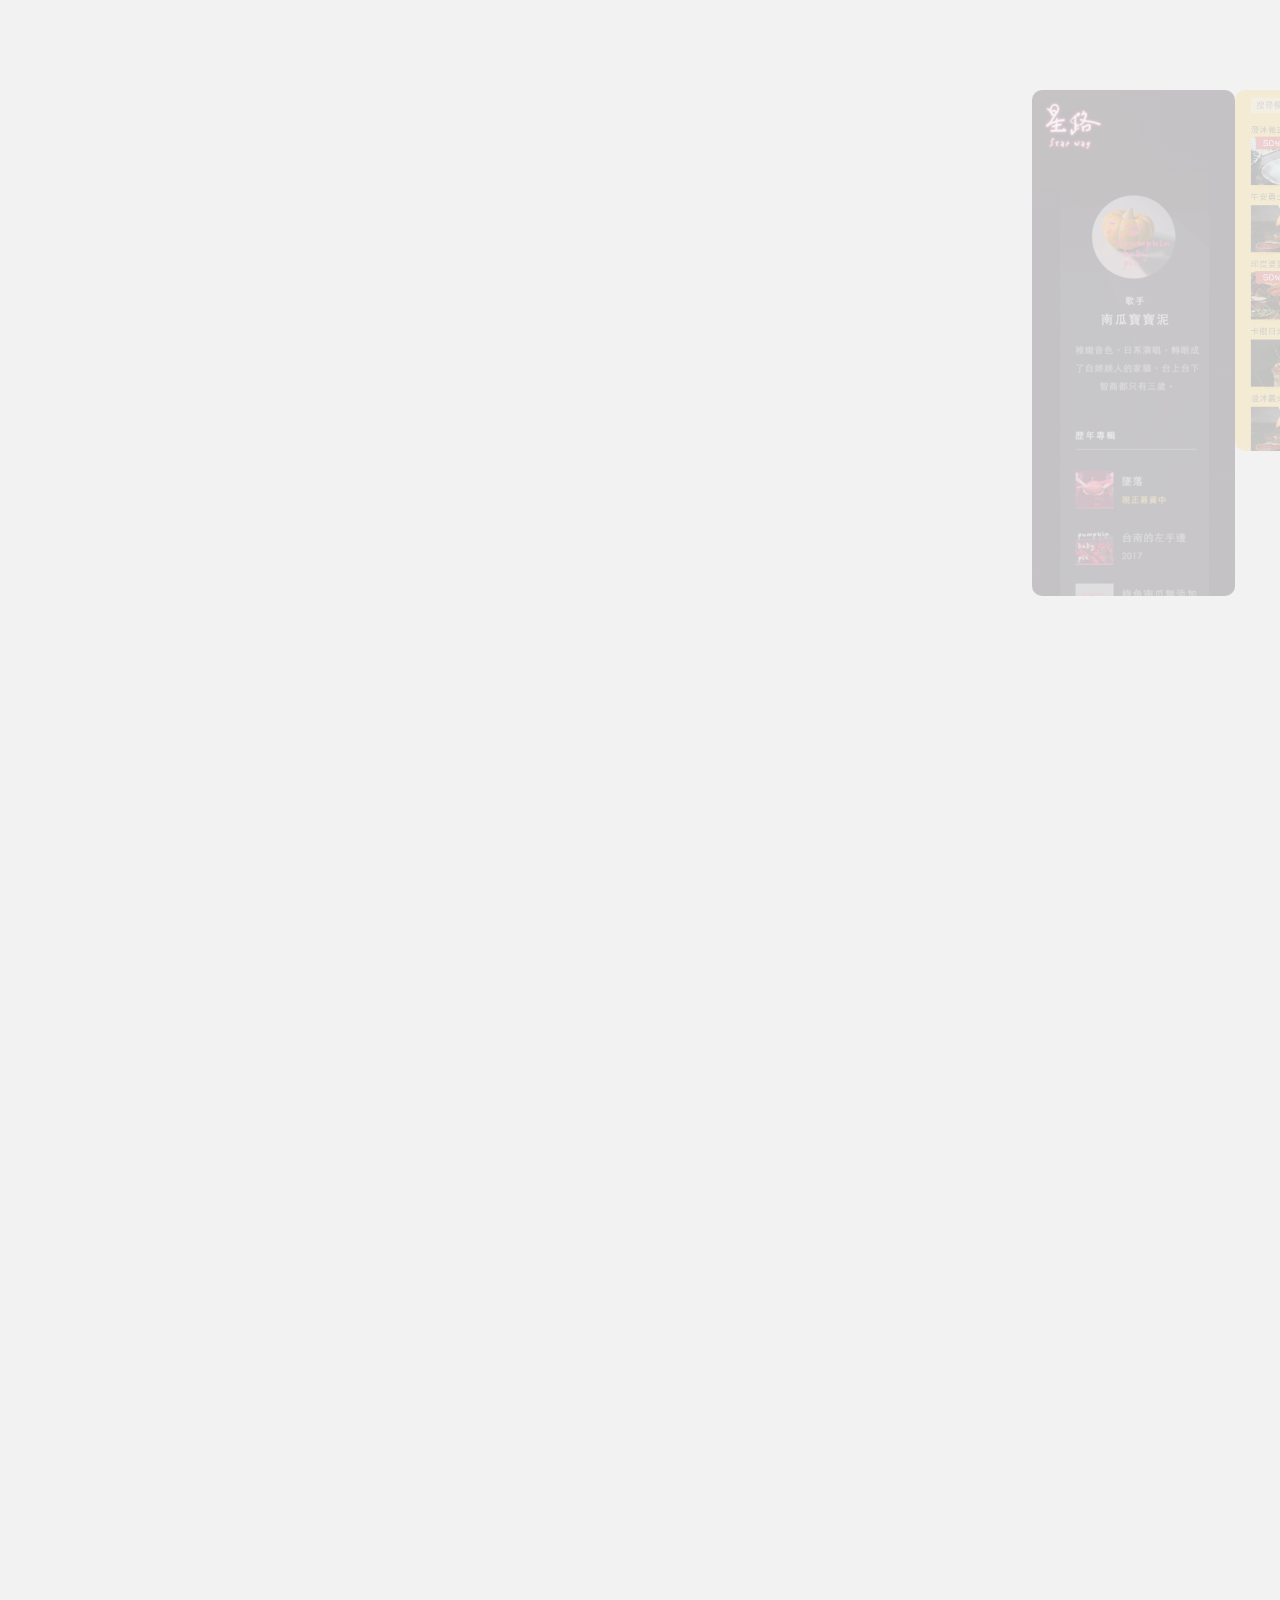
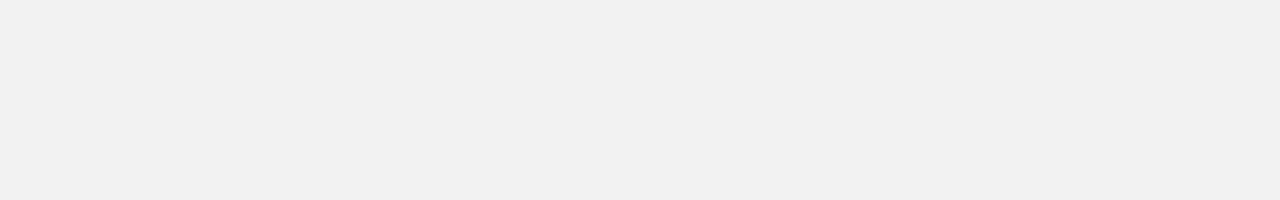
<file: index.html>
<!DOCTYPE html>
<html lang="en">
    <head>
        <!-- Global site tag (gtag.js) - Google Analytics -->
        <script async src="https://www.googletagmanager.com/gtag/js?id=UA-179020071-1"></script>
        <script>
        window.dataLayer = window.dataLayer || [];
        function gtag(){dataLayer.push(arguments);}
        gtag('js', new Date());

        gtag('config', 'UA-179020071-1');
        </script>
        <!-- Global site tag (gtag.js) - Google Analytics END -->
        <meta charset="UTF-8" />
        <meta name="viewport" content="width=device-width, initial-scale=1.0" />
        <meta http-equiv="X-UA-Compatible" content="ie=edge" />
        <title>林伊珞 LOREN'S WORK</title>
        <link rel="icon" type="image/gif" href="assets/images/icon/gif_sperate/1.png" type="image/x-icon" />
        <!-- reset -->
        <link rel="stylesheet" href="assets/css/reset.css" />
        <link rel="stylesheet" href="assets/css/font.css" />
        <!-- google Noto Sans -->
        <link href="https://fonts.googleapis.com/css?family=Noto+Sans+TC:300,400&display=swap&subset=chinese-traditional" rel="stylesheet">
        <!-- swiper 5.2.0.min -->
        <link rel="stylesheet" href="assets/css/plugin/swiper5.2.0.min.css">
        <!-- 本頁樣式 -->
        <link rel="stylesheet" href="assets/css/common.css" />
        <link rel="stylesheet" href="assets/css/index.css" />
        <script src="assets/js/jquery-1.11.2.min.js"></script>
    </head>
    <body>
        <!-- sec1 header -->
        <div id="header"></div>
        <script>
            $("#header").load("assets/html/header.html"); 
        </script>
        <section class="sec1" id="sec1">
            <!-- SVG Generator: Adobe Illustrator 19.0.0, SVG Export Plug-In . SVG Version: 6.00 Build 0) -->
            <div class="sec1_svg">
                <!-- svg 手機圖示 -->
                <p class="svg_text js_svg_text font-fff fz-105 font-Affogato-B">
                    <span class="text_uiux">
                        <i class="text_1">µ</i>
                        <i class="text_2">°</i>
                        <i class="text_3">e</i>
                        <i class="text_4">*</i>
                    </span>
                    <span class="text_fd">
                        <i class="text_5">2</i>
                        <i class="text_6">q</i>
                    </span>
                </p>
                <p class="svg_3">
                    <?xml version="1.0" encoding="iso-8859-1"?>
                    <!-- Generator: Adobe Illustrator 19.0.0, SVG Export Plug-In . SVG Version: 6.00 Build 0)  -->
                    <svg version="1.1" id="&#x5716;&#x5C64;_1" xmlns="http://www.w3.org/2000/svg" xmlns:xlink="http://www.w3.org/1999/xlink" x="0px"
                         y="0px" viewBox="0 -375.961 500 789.961" style="enable-background:new 0 -375.961 500 789.961;" xml:space="preserve">
                        <path id="path_1" style="fill:#EAC18B;" d="M173.275,100.876L20.983,203.583c-3.715,2.506-9.541,2.736-12.946,0.512l-5.64-3.683
                            c-3.405-2.224-3.152-6.093,0.563-8.599L155.252,89.107c3.715-2.506,9.541-2.736,12.946-0.512l5.64,3.683
                            C177.244,94.501,176.99,98.371,173.275,100.876z"/>
                        <path id="path_2" style="fill:#EAC18B;" d="M105.6,178.666l-60.398,40.733c-3.715,2.506-9.541,2.736-12.946,0.512l-5.64-3.683
                            c-3.405-2.224-3.152-6.093,0.563-8.599l60.398-40.733c3.715-2.506,9.541-2.736,12.946-0.512l5.64,3.683
                            C109.569,172.291,109.315,176.16,105.6,178.666z"/>
                        <path id="path_3" style="fill:#F4E3BD;" d="M305.744,187.384L153.452,290.091c-3.715,2.506-9.541,2.736-12.946,0.512l-68.099-44.471
                            c-3.405-2.224-3.152-6.093,0.563-8.599l152.293-102.707c3.715-2.506,9.541-2.736,12.946-0.512l68.099,44.471
                            C309.713,181.009,309.459,184.878,305.744,187.384z"/>
                        <path id="path_4" style="fill:#F2A51D;" d="M267.508,242.763l-91.763,61.886c-3.715,2.506-9.541,2.736-12.946,0.512l0,0
                            c-3.405-2.224-3.152-6.093,0.563-8.599l91.763-61.886c3.715-2.506,9.541-2.736,12.946-0.512l0,0
                            C271.477,236.388,271.223,240.257,267.508,242.763z"/>
                        <path id="path_5" style="fill:#E8BE6B;" d="M310.05,214.072L310.05,214.072c-3.715,2.506-9.541,2.736-12.946,0.512l0,0
                            c-3.405-2.224-3.152-6.093,0.563-8.599l0,0c3.715-2.506,9.541-2.736,12.946-0.512l0,0
                            C314.019,207.697,313.766,211.566,310.05,214.072z"/>
                        <path id="path_6" style="fill:#E8BE6B;" d="M328.036,201.942L328.036,201.942c-3.715,2.506-9.541,2.736-12.946,0.512l0,0
                            c-3.405-2.224-3.152-6.093,0.563-8.599l0,0c3.715-2.506,9.541-2.736,12.946-0.512l0,0
                            C332.005,195.567,331.752,199.436,328.036,201.942z"/>
                        <path id="path_7" style="fill:#CCCAC6;" d="M347.003,209.844L187.956,317.106c-1.865,1.258-4.763,1.373-6.473,0.256l0,0
                            c-1.71-1.117-1.584-3.041,0.282-4.299l159.047-107.262c1.865-1.258,4.763-1.373,6.473-0.256l0,0
                            C348.994,206.661,348.868,208.586,347.003,209.844z"/>
                        <path id="path_8" style="fill:#CCCAC6;" d="M359.583,218.06L200.536,325.322c-1.865,1.258-4.763,1.373-6.473,0.256l0,0
                            c-1.71-1.117-1.584-3.041,0.282-4.299l159.047-107.263c1.865-1.258,4.763-1.373,6.473-0.256l0,0
                            C361.575,214.877,361.448,216.802,359.583,218.06z"/>
                        <path id="path_9" style="fill:#CCCAC6;" d="M337.512,249.645l-124.395,83.893c-1.865,1.258-4.763,1.373-6.473,0.256l0,0
                            c-1.71-1.117-1.584-3.041,0.282-4.299l124.395-83.893c1.865-1.258,4.763-1.373,6.473-0.256l0,0
                            C339.504,246.462,339.378,248.387,337.512,249.645z"/>
                        <path id="path_10" style="fill:#F4E3BD;" d="M470.069,294.695L317.777,397.402c-3.715,2.506-9.541,2.736-12.946,0.512
                            l-68.099-44.471c-3.405-2.224-3.152-6.093,0.563-8.599l152.292-102.707c3.715-2.506,9.541-2.736,12.946-0.512l68.099,44.471
                            C474.038,288.32,473.784,292.19,470.069,294.695z"/>
                        <path id="path_11" style="fill:#F2A51D;" d="M392.135,376.846l-52.065,35.113c-3.715,2.506-9.541,2.736-12.946,0.512l0,0
                            c-3.405-2.224-3.152-6.093,0.563-8.599l52.065-35.113c3.715-2.506,9.541-2.736,12.946-0.512l0,0
                            C396.104,370.471,395.85,374.341,392.135,376.846z"/>
                        <path id="path_12" style="fill:#E8BE6B;" d="M492.362,309.253L492.362,309.253c-3.715,2.506-9.541,2.736-12.946,0.512l0,0
                            c-3.405-2.224-3.152-6.093,0.563-8.599l0,0c3.715-2.506,9.541-2.736,12.946-0.512l0,0
                            C496.33,302.878,496.077,306.747,492.362,309.253z"/>
                    </svg>
                </p>
                <!-- svg 手機螢幕 -->
                <p class="svg_2"> 
                    <?xml version="1.0" encoding="iso-8859-1"?>
                    <svg version="1.1" id="&#x5716;&#x5C64;_1" xmlns="http://www.w3.org/2000/svg" xmlns:xlink="http://www.w3.org/1999/xlink" x="0px"
                            y="0px" viewBox="0 0 624.539 394.138" style="enable-background:new 0 0 624.539 394.138;" xml:space="preserve">
                        <path id="XMLID_39_" style="fill:#F9F9F9;" d="M189.013,8.526l-20.027,13.506c-2.083,1.405-2.224,3.554-0.315,4.801l1.822,1.19
                            c5.255,3.432,4.864,9.403-0.869,13.27l-94.35,63.63c-5.733,3.867-14.724,4.222-19.979,0.791l-1.822-1.19
                            c-1.909-1.247-5.145-1.119-7.228,0.286l-20.027,13.506c-15.523,10.469-16.583,26.637-2.354,35.929l357.569,233.507
                            c14.229,9.292,38.571,8.329,54.094-2.14l162.795-109.79c15.523-10.469,16.583-26.637,2.354-35.929L243.107,6.386
                            C228.879-2.906,204.536-1.943,189.013,8.526z"/>
                        <g id="XMLID_6_">
                            <g id="XMLID_29_">
                                <g id="XMLID_35_">
                                    <path id="XMLID_38_" style="fill:#F2A51D;" d="M342.006-259.306l-91.763,61.886c-3.715,2.506-9.541,2.736-12.946,0.512l0,0
                                        c-3.405-2.224-3.152-6.093,0.563-8.599l91.763-61.886c3.715-2.506,9.541-2.736,12.946-0.512l0,0
                                        C345.975-265.681,345.722-261.811,342.006-259.306z"/>
                                    <path id="XMLID_37_" style="fill:#E8BE6B;" d="M402.535-300.126L402.535-300.126c-3.715,2.506-9.541,2.736-12.946,0.512h0
                                        c-3.405-2.224-3.152-6.093,0.563-8.599h0c3.715-2.506,9.541-2.736,12.946-0.512l0,0
                                        C406.504-306.501,406.25-302.632,402.535-300.126z"/>
                                    <path id="XMLID_36_" style="fill:#E8BE6B;" d="M384.549-287.997L384.549-287.997c-3.715,2.506-9.541,2.736-12.946,0.512h0
                                        c-3.405-2.224-3.152-6.093,0.563-8.599h0c3.715-2.506,9.541-2.736,12.946-0.512v0
                                        C388.518-294.372,388.264-290.502,384.549-287.997z"/>
                                </g>
                                <path id="XMLID_34_" style="fill:#F4E3BD;" d="M380.243-314.684L227.951-211.978c-3.715,2.506-9.541,2.736-12.946,0.512
                                    l-68.099-44.471c-3.405-2.224-3.152-6.093,0.563-8.599l152.292-102.707c3.715-2.506,9.541-2.736,12.946-0.512l68.099,44.471
                                    C384.212-321.059,383.958-317.19,380.243-314.684z"/>
                                <g id="XMLID_30_">
                                    <path id="XMLID_33_" style="fill:#CCCAC6;" d="M421.501-292.224L262.454-184.962c-1.865,1.258-4.763,1.373-6.473,0.256l0,0
                                        c-1.71-1.117-1.584-3.041,0.282-4.299L415.31-296.268c1.865-1.258,4.763-1.373,6.473-0.256l0,0
                                        C423.493-295.407,423.366-293.482,421.501-292.224z"/>
                                    <path id="XMLID_32_" style="fill:#CCCAC6;" d="M434.082-284.009L275.035-176.746c-1.865,1.258-4.763,1.373-6.473,0.256l0,0
                                        c-1.71-1.117-1.584-3.041,0.282-4.299L427.89-288.052c1.865-1.258,4.763-1.373,6.473-0.256v0
                                        C436.073-287.191,435.947-285.267,434.082-284.009z"/>
                                    <path id="XMLID_31_" style="fill:#CCCAC6;" d="M412.011-252.424l-124.395,83.893c-1.865,1.258-4.763,1.373-6.473,0.256l0,0
                                        c-1.71-1.117-1.584-3.041,0.282-4.299l124.395-83.893c1.865-1.258,4.763-1.373,6.473-0.256l0,0
                                        C414.002-255.607,413.876-253.682,412.011-252.424z"/>
                                </g>
                            </g>
                            <g id="XMLID_20_">
                                <g id="XMLID_26_">
                                    <path id="XMLID_28_" style="fill:#F2A51D;" d="M466.634-125.222l-52.065,35.113c-3.715,2.506-9.541,2.736-12.946,0.512v0
                                        c-3.405-2.224-3.152-6.093,0.563-8.599l52.065-35.113c3.715-2.506,9.541-2.736,12.946-0.512v0
                                        C470.602-131.597,470.349-127.727,466.634-125.222z"/>
                                    <path id="XMLID_27_" style="fill:#E8BE6B;" d="M566.86-192.815L566.86-192.815c-3.715,2.506-9.541,2.736-12.946,0.512l0,0
                                        c-3.405-2.224-3.152-6.093,0.563-8.599l0,0c3.715-2.506,9.541-2.736,12.946-0.512v0
                                        C570.829-199.19,570.575-195.321,566.86-192.815z"/>
                                </g>
                                <path id="XMLID_23_" style="fill:#F4E3BD;" d="M544.568-207.373L392.276-104.667c-3.715,2.506-9.541,2.736-12.946,0.512
                                    l-68.099-44.471c-3.405-2.224-3.152-6.093,0.563-8.599l152.292-102.707c3.715-2.506,9.541-2.736,12.946-0.512l68.099,44.471
                                    C548.537-213.748,548.283-209.879,544.568-207.373z"/>
                            </g>
                            <g id="XMLID_9_">
                                <path id="XMLID_19_" style="fill:#EAC18B;" d="M247.774-401.192L95.482-298.485c-3.715,2.506-9.541,2.736-12.946,0.512
                                    l-5.64-3.683c-3.405-2.224-3.152-6.093,0.563-8.599l152.292-102.707c3.715-2.506,9.541-2.736,12.946-0.512l5.64,3.683
                                    C251.743-407.567,251.489-403.698,247.774-401.192z"/>
                                <path id="XMLID_18_" style="fill:#EAC18B;" d="M180.099-323.402l-60.398,40.733c-3.715,2.506-9.541,2.736-12.946,0.512
                                    l-5.64-3.683c-3.405-2.224-3.152-6.093,0.563-8.599l60.398-40.733c3.715-2.506,9.541-2.736,12.946-0.512l5.64,3.683
                                    C184.067-329.777,183.814-325.908,180.099-323.402z"/>
                            </g>
                        </g>
                    </svg>  
                </p>
                <!-- svg 手機底層 -->   
                <p class="svg_1">
                    <?xml version="1.0" encoding="iso-8859-1"?>
                    <svg version="1.1" id="&#x5716;&#x5C64;_1" xmlns="http://www.w3.org/2000/svg" xmlns:xlink="http://www.w3.org/1999/xlink" x="0px"
                            y="0px" viewBox="0 0 624.539 415.002" style="enable-background:new 0 0 624.539 415.002;" xml:space="preserve">
                        <path id="XMLID_40_" style="fill:#E5E5E5;" d="M314.227,52.403l-64.076-41.844c-18.018-11.766-48.843-10.547-68.5,2.71
                            L15.665,125.211c-19.657,13.257-20.999,33.731-2.981,45.497l22.241,14.525c-1.196,0.807-1.278,2.052-0.181,2.768l12.956,8.461
                            c1.096,0.716,2.972,0.642,4.168-0.165l15.767,10.297c-1.196,0.807-1.278,2.052-0.181,2.768l29.36,19.173
                            c1.096,0.716,2.972,0.642,4.168-0.165l6.912,4.514c-1.196,0.807-1.278,2.052-0.181,2.768l29.36,19.173
                            c1.096,0.716,2.972,0.642,4.168-0.165l233.148,152.256c18.018,11.766,48.843,10.547,68.5-2.71l165.986-111.942
                            c19.657-13.257,20.999-33.731,2.981-45.497L366.858,86.773c1.196-0.807,1.278-2.052,0.181-2.768l-48.644-31.767
                            C317.298,51.522,315.423,51.596,314.227,52.403z"/>
                    </svg>  
                </p> 
            </div>
            <!-- SVG end -->
            <!-- 作品 swiper -->
            <div class="sec1_swiper">
                <div class="swiper-container-sec1">
                    <div class="swiper-wrapper">
                        <div class="swiper-slide js_sec1_lightbox_btn">
                            <img src="assets/images/index/starway.png" alt="starway.png">
                            <p class="slide_text font-a3a3a3 fw-lighter fz-13">UIUX・CI design・專輯募資平台設計</p>
                        </div>
                        <div class="swiper-slide js_sec1_lightbox_btn">
                            <img src="assets/images/index/food.png" alt="food.png">
                            <p class="slide_text font-a3a3a3 fw-lighter fz-13">UIUX・RWD 設計</p>
                        </div>
                        <div class="swiper-slide js_sec1_lightbox_btn">
                            <img src="assets/images/index/weather.png" alt="weather.png">
                            <p class="slide_text font-a3a3a3 fw-lighter fz-13">UIUX・APP 設計・天氣 prototype</p>
                        </div>
                        <div class="swiper-slide js_sec1_lightbox_btn">
                            <img src="assets/images/index/calendar.png" alt="calendar.png">
                            <p class="slide_text font-a3a3a3 fw-lighter fz-13">UIUX・RWD 設計・月曆 prototype</p>
                        </div>
                        <div class="swiper-slide js_sec1_lightbox_btn">
                            <img src="assets/images/index/welltour.png" alt="welltour.png">
                            <p class="slide_text font-a3a3a3 fw-lighter fz-13">首頁Front-end・RWD 呈現</p>
                        </div>
                        <div class="swiper-slide js_sec1_lightbox_btn">
                            <img src="assets/images/index/macaron.png" alt="macaron.png">
                            <p class="slide_text font-a3a3a3 fw-lighter fz-13">Front-end・RWD 呈現</p>
                        </div>
                        <div class="swiper-slide js_sec1_lightbox_btn">
                            <img src="assets/images/index/work1.png" alt="work1.png">
                            <p class="slide_text font-a3a3a3 fw-lighter fz-13">UIUX・CI design・金馬影展設計 prototype</p>
                        </div>
                        <div class="swiper-slide js_sec1_lightbox_btn">
                            <img src="assets/images/index/work2.png" alt="work2.png">
                            <p class="slide_text font-a3a3a3 fw-lighter fz-13">UIUX・CI design・專輯募資平台 prototype</p>
                        </div>
                    </div>
                    <!-- Add pagination 不明原因開啟分頁器造成swiper輪播位移錯誤 -->
                    <div class="swiper-pagination-sec1"></div>
                    <!-- Add Arrows -->
                    <div class="swiper-button-next-sec1"></div>
                    <div class="swiper-button-prev-sec1"></div>
                </div>
            </div>


            <!-- 彈窗順序須比照slide順序 -->
            <div class="sec1_lightbox_wrap js_sec1_lightbox_wrap">

                <!-- 作品彈窗 Star Way -->
                <div class="sec1_lightbox sec1_lightbox_7 js_sec1_lightbox">
                    <div class="lightbox_imgWrap_pad"><!-- pad & mobile 連同作品簡介一併滾動的外層 -->
                        <ul class="lightbox_info fz-16 font-NotoSans fw-lighter font-686868">
                            <li class="info_title font-Moon-L fz-22">UIUX WORKS</li>
                            <li class="info_cont ls-05">「星路音樂」為資策會受訓時的團體專題作品，因網站受限於機構的主機已無法實際觀看，目前展示為當時的畫面規劃的prototype。網站以專輯募資平台為背景，包含募資的唱片一覽、選擇要募資的方案、最後結帳頁面等等。
                                顏色上以深紫色為基調、霓虹效果為強調，以搶眼的風格為用戶留下深刻印象，
                            </li>
                            <li class="info_palettes"></li>
                            <li class="info_tag">WEB 設計</li>
                            <li class="info_tag">專輯募資平台 prototype</li>
                            <li class="info_tag">CI design 企業識別設計</li>
                        </ul>
                        <p class="lightbox_imgWrap js_sec1_lightbox_wrap">
                            <span class="lightbox_img lightbox_img_mobile">
                                <img src="assets/images/index/starway_cdwall.png" alt="starway_cdwall.png">
                                <img src="assets/images/index/starway_cd.png" alt="starway_cd.png">
                                <img src="assets/images/index/starway_cart.png" alt="starway_cart.png">
                                <img src="assets/images/index/starway_pay.png" alt="starway_pay.png">
                            </span>
                        </p>
                    </div>
                </div>
                <!-- 作品彈窗 end -->

                <!-- 作品彈窗 外送餐點 -->
                <div class="sec1_lightbox sec1_lightbox_6 js_sec1_lightbox">
                    <div class="lightbox_imgWrap_pad"><!-- pad & mobile 連同作品簡介一併滾動的外層 -->
                        <ul class="lightbox_info fz-16 font-NotoSans fw-lighter font-686868">
                            <li class="info_title font-Moon-L fz-22">UIUX WORKS</li>
                            <li class="info_cont ls-05">這是一個外送餐點消費者端的APP，從搜集的5份問卷中歸納出使用者旅程圖，發現在介面端可解決的痛點為「找不到想吃的店家」，故在搜尋方面加強了篩選功能。整體以暖橘色引起消費者食慾，設計上以大圖吸引目光引誘購買。</li>
                            <li class="info_palettes"></li>
                            <a class="info_link fz-13 font-a3a3a3" href="https://xd.adobe.com/view/69ce6824-47c5-4f71-7f30-bd339a0a663b-1fff/" target="_blank">https://tinyurl.com/rnrsw58</a>
                            <li class="info_tag fz-13">使用者旅程圖</li>
                            <li class="info_tag fz-13">人物誌 persona</li>
                            <li class="info_tag fz-13">外送餐點</li>
                            <li class="info_tag fz-13">icon 繪製</li>
                        </ul>
                        <p class="lightbox_imgWrap js_sec1_lightbox_wrap">
                            <span class="lightbox_img">
                                <img src="assets/images/index/food_user flow.png" alt="food_user flow.png">
                                <img src="assets/images/index/food_cjm.png" alt="food_cjm.png">
                                <img src="assets/images/index/food_persona.png" alt="food_persona.png">
                                <img src="assets/images/index/food_wireframe1.png" alt="food_wireframe1.png">
                                <img class="img_mobile" src="assets/images/index/food_wireframe2.png" alt="food_wireframe2.png">
                                <img src="assets/images/index/food_1_B.png" alt="food_1_B.png">
                                <img src="assets/images/index/food_2_B.png" alt="food_2_B.png">
                                <img src="assets/images/index/food_3_B.png" alt="food_3_B.png">
                                <img class="img_mobile" src="assets/images/index/food_1.png" alt="food_1.png">
                                <img class="img_mobile" src="assets/images/index/food_2.png" alt="food_2.png">
                                <img class="img_mobile" src="assets/images/index/food_3.png" alt="food_3.png">
                            </span>
                        </p>
                    </div>
                </div>
                <!-- 作品彈窗 end -->

                <!-- 作品彈窗 天氣 APP -->
                <div class="sec1_lightbox sec1_lightbox_3 js_sec1_lightbox">
                    <div class="lightbox_imgWrap_pad"><!-- pad & mobile 連同作品簡介一併滾動的外層 -->
                        <ul class="lightbox_info fz-16 font-NotoSans fw-lighter font-686868">
                            <li class="info_title font-Moon-L fz-22">UIUX WORKS</li>
                            <li class="info_cont ls-05">為手機版的天氣APP，不同天氣以不同顏色表示，方便使用者快速獲得天氣資訊，除了一週內的天氣外，還有「PM2.5」、「紫外線」、「空氣品質」等數據提供使用者隨時調整出門的裝扮。</li>
                            <li class="info_palettes"></li>
                            <li class="info_palettes"></li>
                            <li class="info_palettes"></li>
                            <li class="info_tag">APP 設計</li>
                            <li class="info_tag">天氣 prototype</li>
                            <li class="info_tag">icon 繪製</li>
                        </ul>
                        <p class="lightbox_imgWrap js_sec1_lightbox_wrap">
                            <!-- 只有mobile版 加上 lightbox_img_mobile -->
                            <span class="lightbox_img lightbox_img_mobile">
                                <img class="img_mobile" src="assets/images/index/weather_B-01.png" alt="weather_B-01.png">
                                <img class="img_mobile" src="assets/images/index/weather_B-02.png" alt="weather_B-02.png">
                                <img class="img_mobile" src="assets/images/index/weather_B-03.png" alt="weather_B-03.png">
                            </span>
                        </p>
                    </div>
                </div>
                <!-- 作品彈窗 end -->

                <!-- 作品彈窗 多人共用月曆 -->
                <div class="sec1_lightbox sec1_lightbox_4 js_sec1_lightbox">
                    <div class="lightbox_imgWrap_pad"><!-- pad & mobile 連同作品簡介一併滾動的外層 -->
                        <ul class="lightbox_info fz-16 font-NotoSans fw-lighter font-686868">
                            <li class="info_title font-Moon-L fz-22">UIUX WORKS</li>
                            <li class="info_cont ls-05">此為多人共用月曆的UI設計作品，可自由切換欲顯示的月曆、自訂分類標籤與其色彩，切換月、週、日不同顯示方式，還可查看即將到來的事項。</li>
                            <li class="info_palettes"></li>
                            <li class="info_tag">UIUX設計</li>
                            <li class="info_tag">prototype 精緻原型完稿</li>
                            <li class="info_tag">多人共用月曆</li>
                            <li class="info_tag">標籤分類</li>
                            <li class="info_tag">RWD</li>
                        </ul>
                        <p class="lightbox_imgWrap js_sec1_lightbox_wrap">
                            <span class="lightbox_img">
                                <img src="assets/images/index/calendar_B-01.png" alt="calendar_B-01.png">
                                <img class="img_pad" src="assets/images/index/calendar_B-02.png" alt="calendar_B-02.png">
                                <img class="img_mobile" src="assets/images/index/calendar_B-03.png" alt="calendar_B-03.png">
                            </span>
                        </p>
                    </div>
                </div>
                <!-- 作品彈窗 end -->

                <!-- 作品彈窗 東福旅行社 -->
                <div class="sec1_lightbox sec1_lightbox_8 js_sec1_lightbox">
                    <div class="lightbox_imgWrap_pad"><!-- pad & mobile 連同作品簡介一併滾動的外層 -->
                        <ul class="lightbox_info fz-16 font-NotoSans fw-lighter font-686868">
                            <li class="info_title font-Moon-L fz-22">Front-end</li>
                            <li class="info_cont ls-05">東福旅行社為前一份工作負責的專案，負責首頁前端RWD切版的部分。</li>
                            <li class="info_palettes"></li>
                            <a class="info_link fz-13 font-a3a3a3" href="https://www.welltour.com.tw/" target="_blank">https://www.welltour.com.tw/</a>
                            <li class="info_tag">RWD</li>
                            <li class="info_tag">東福旅行社</li>
                        </ul>
                        <p class="lightbox_imgWrap js_sec1_lightbox_wrap">
                            <span class="lightbox_img">
                                <img src="assets/images/index/welltour_B.png" alt="welltour_B.png">
                            </span>
                        </p>
                    </div>
                </div>
                <!-- 作品彈窗 end -->

                <!-- 作品彈窗 超級馬卡龍 -->
                <div class="sec1_lightbox sec1_lightbox_5 js_sec1_lightbox">
                    <div class="lightbox_imgWrap_pad"><!-- pad & mobile 連同作品簡介一併滾動的外層 -->
                        <ul class="lightbox_info fz-16 font-NotoSans fw-lighter font-686868">
                            <li class="info_title font-Moon-L fz-22">Front-end</li>
                            <li class="info_cont ls-05">超級馬卡龍為前一份工作負責的專案，負責前端RWD切版的部分。</li>
                            <li class="info_palettes"></li>
                            <a class="info_link fz-13 font-a3a3a3" href="https://www.chaujimakalung.com/" target="_blank">https://www.chaujimakalung.com/</a>
                            <li class="info_tag">RWD</li>
                            <li class="info_tag">超級馬卡龍</li>
                        </ul>
                        <p class="lightbox_imgWrap js_sec1_lightbox_wrap">
                            <span class="lightbox_img">
                                <img src="assets/images/index/macaron_B.png" alt="macaron_B.png">
                            </span>
                        </p>
                    </div>
                </div>
                <!-- 作品彈窗 end -->

                <!-- 作品彈窗 金馬影展發想 -->
                <div class="sec1_lightbox sec1_lightbox_1 js_sec1_lightbox">
                    <div class="lightbox_imgWrap_pad"><!-- pad & mobile 連同作品簡介一併滾動的外層 -->
                        <ul class="lightbox_info fz-16 font-NotoSans fw-lighter font-686868">
                            <li class="info_title font-Moon-L fz-22">UIUX WORKS<br>+<br>Frond-end</li>
                            <li class="info_cont ls-05">仿金馬設計影展的網站，分為電影推薦、要聞焦點、還有影展資訊。</li>
                            <li class="info_palettes"></li>
                            <a class="info_link fz-13 font-a3a3a3" href="http://140.115.236.71/demo-personal/CD105/web/I1800060/susurus_film.html" target="_blank">https://tinyurl.com/rrggl83</a>
                            <li class="info_tag">CI design 企業識別設計</li>
                            <li class="info_tag">UIUX設計</li>
                            <li class="info_tag">prototype 精緻原型完稿</li>
                            <li class="info_tag">金馬影展發想</li>
                        </ul>
                        <p class="lightbox_imgWrap">
                            <span class="lightbox_img">
                                <img src="assets/images/index/work1_B.png" alt="work1_B.png">
                            </span>
                        </p>
                    </div>
                </div>
                <!-- 作品彈窗 end -->

                <!-- 作品彈窗 專輯募資平台 -->
                <div class="sec1_lightbox sec1_lightbox_2 js_sec1_lightbox">
                    <div class="lightbox_imgWrap_pad"><!-- pad & mobile 連同作品簡介一併滾動的外層 -->
                        <ul class="lightbox_info fz-16 font-NotoSans fw-lighter font-686868">
                            <li class="info_title font-Moon-L fz-22">UIUX WORKS</li>
                            <li class="info_cont ls-05">專輯募資平台的概念網頁設計，以黃黑為主色，線上試錄、播放已募得專輯，還能選擇籲加強的音樂技能課程。</li>
                            <li class="info_palettes"></li>
                            <li class="info_tag">CI design 企業識別設計</li>
                            <li class="info_tag">UIUX設計</li>
                            <li class="info_tag">prototype 精緻原型完稿</li>
                            <li class="info_tag">專輯募資平台</li>
                        </ul>
                        <p class="lightbox_imgWrap js_sec1_lightbox_wrap">
                            <span class="lightbox_img">
                                <img src="assets/images/index/work2_B.png" alt="work2_B.png">
                            </span>
                        </p>
                    </div>
                </div>
                <!-- 作品彈窗 end -->
            </div>

            <!-- 點擊其他區域關閉彈窗 -->
            <div class="sec1_lightbox_close js_sec1_lightbox_close"></div>
        </section>

        <section class="sec2 font-fff-07" id="sec2">
            <div class="sec2_close" id="js_sec2_close"><img src="assets/images/icon/close.png" alt="close.png"></div>
            <div class="sec2_padMobile_wrap">
                <div class="sec2_self">
                    <p class="self_name fz-30">林伊珞</p>
                    <ul class="edu_wrap">
                        <li class="edu_img">
                            <img src="assets/images/index/icon_III.png" alt="icon_III.png">
                        </li>
                        <li class="edu_cont ls-1 fz-16">
                            <span class="cont_text">資策會教育研究所<i class="font-e8cfa8"> 2018 - 2019</i></span>
                            <span class="cont_text">WEB UI / UX 前端工程師養成班</span>
                        </li>
                    </ul>
                    <ul class="edu_wrap">
                        <li class="edu_img">
                            <img src="assets/images/index/icon_ntua.png" alt="icon_ntua.png">
                        </li>
                        <li class="edu_cont ls-1 fz-16">
                            <span class="cont_text">台灣藝術大學<i class="font-e8cfa8"> 2012 - 2017</i></span>
                            <span class="cont_text">工藝設計學系 / 書畫藝術學系 雙主修</span>
                        </li>
                    </ul>
                </div>

                <div class="sec2_wrap">
                    <div class="sec2_exper fz-14">
                        <!-- i-connect -->
                        <div class="exper_job">
                            <p class="job_img"><img src="assets/images/index/icon_iconnect.png" alt="icon_iconnect.png"></p>
                            <p class="job_title">
                                <span class="job_name font-fff fz-16">UIUX 設計師</span>
                                <span class="job_comp">艾肯斯創意行銷</span>
                            </p>
                            <p class="job_time font-e8cfa8">2020/1 - 至今</p>
                            <p class="job_cont">
                                負責項目：<br>
                                UX 流程規劃 ＆ 使用體驗設計 <br>
                                UI layout 出圖<br>
                                前端網頁切版<br>
                                wordpress 網站建置<br>
                            </p>
                        </div>

                        <!-- 亞惿 -->
                        <div class="exper_job">
                            <p class="job_img"><img src="assets/images/index/icon_artie.png" alt="icon_artie.png"></p>
                            <p class="job_title">
                                <span class="job_name font-fff fz-16">前端工程師 FD</span>
                                <span class="job_comp">亞惿網頁設計公司</span>
                            </p>
                            <p class="job_time font-e8cfa8">2019/4 - 2019/11・7個月</p>
                            <p class="job_cont">
                                2個前端全權開發網站：尚藝國際行銷、凱勝家具、昇恆昌金坊免稅店、東福旅行社。<br>
                                5個網站維護：牛仔大廠如興、新東陽、秀傳醫療集團、澎澄飯店、超級馬卡龍、門前隱味牛肉麵。<br>
                                1個SEO網頁優化 聯新醫療集團提升20%網頁速率。<br>
                                （因部分作品有保密協議，歡迎與我聯繫聊聊，當面展示作品！）
                            </p>
                        </div>

                        <!-- 原味時代 -->
                        <div class="exper_job">
                                <p class="job_img"><img src="assets/images/index/icon_yaun.png" alt="icon_yaun.png"></p>
                            <p class="job_title">
                                <span class="job_name font-fff fz-16">行銷美編</span>
                                <span class="job_comp">原味時代股份有限公司</span>
                            </p>
                            <p class="job_time font-e8cfa8">2017/12 - 2018/9・10個月</p>
                            <p class="job_cont">
                                Yahoo、Google、FB、LINE原生廣告製作<br>
                                多款產品包裝設計<br>
                                產品拍攝、官方網站設計<br>
                                cyberbiz電商平台後台操作上架<br>
                                <br>
                                參與專案:<br>
                                「愛的寶飽」與家扶、忠義基金會合作募餐活動，募得500份餐點。<br>
                                <br>
                                嘖嘖募資「低醣生酮餐｜少澱粉的新飲食風潮」<br>
                                拍攝、網頁視覺設計、募資影片剪輯<br>
                                <a class="job_link" target="_blank" href="https://www.zeczec.com/projects/lowcarb">https://www.zeczec.com/projects/lowcarb</a>
                            </p>
                        </div>

                        <!-- 原味時代 -->
                        <div class="exper_job">
                            <!-- <p class="job_img"><img src="assets/images/index/icon_yaun.png" alt="icon_yaun.png"></p> -->
                            <p class="job_title">
                                <span class="job_name font-fff fz-16">SOHO</span>
                                <span class="job_comp">喜寶建設</span>
                            </p>
                            <p class="job_time font-e8cfa8">2017/7 - 2017/9・3個月</p>
                            <p class="job_cont">CIS設計、飯店總體視覺定調</p>
                        </div>
                    </div>
                </div>
            </div>
        </section>

        <!-- JS -->
        <script src="assets/js/jquery.easing.1.3.min.js"></script>
        <script src="assets/js/plugin/swiper5.2.0.min.js"></script>
        <script src="assets/js/common.js"></script>
        <script src="assets/js/index.js"></script>
    </body>
</html>
</file>
<file: assets/css/font.css>
@charset "utf-8";
/* -------------字體引用-------------- */
@font-face {
    font-family: 'Moon-R';
    font-display: swap;
    src: url(../font/Moon2.0-Regular/Moon2.0-Regular.eot?#iefix) format('embedded-opentype'),
         url(../font/Moon2.0-Regular/Moon2.0-Regular.ttf) format('TrueType'),
         url(../font/Moon2.0-Regular/Moon2.0-Regular.woff) format('woff'),
         url(../font/Moon2.0-Regular/Moon2.0-Regular.woff2) format('woff2');
}
@font-face {
    font-family: 'Moon-L';
    font-display: swap;
    src: url(../font/Moon2.0-Light/Moon2.0-Light.eot?#iefix) format('embedded-opentype'),
         url(../font/Moon2.0-Light/Moon2.0-Light.ttf) format('TrueType'),
         url(../font/Moon2.0-Light/Moon2.0-Light.woff) format('woff'),
         url(../font/Moon2.0-Light/Moon2.0-Light.woff2) format('woff2');
}
@font-face {
    font-family: 'Affogato-B';
    font-display: swap;
    src: url(../font/Affogato-Bold/Affogato-Bold.eot?#iefix) format('embedded-opentype'),
         url(../font/Affogato-Bold/Affogato-Bold.ttf) format('TrueType'),
         url(../font/Affogato-Bold/Affogato-Bold.woff) format('woff'),
         url(../font/Affogato-Bold/Affogato-Bold.woff2) format('woff2');
}
/* font-family */
.font-JH {
    font-family: 'Microsoft JhengHei', sans-serif; /* 正黑 */
}
.font-NotoSans {
    font-family: 'Noto Sans TC', sans-serif;
}

.font-Arial {
    font-family: 'Arial', sans-serif; /* 正黑 */
}
.font-Moon-R {
    font-family: 'Moon-R','Microsoft JhengHei';
}
.font-Moon-L {
    font-family: 'Moon-L','Microsoft JhengHei';
}
.font-Affogato-B {
    font-family: 'Affogato-B','Microsoft JhengHei';
}


/* font-color */
.font-fff {
    color: #fff;
}
.font-fff-07 {
    color: rgba(255, 255, 255, 0.7);
}

.font-333 {
    color: #333;
}
.font-686868 {
    color: #686868;
}
.font-a3a3a3 {
    color: #a3a3a3;
}

.font-acacac {
    color: #acacac;
}

.font-e8cfa8 {
    color: #e8cfa8;
}


/* font-size */
.fz-13 {
    font-size: 13px;
}
.fz-14 {
    font-size: 14px;
}
.fz-16 {
    font-size: 16px;
}
.fz-20 {
    font-size: 20px;
}
.fz-22 {
    font-size: 22px;
}
.fz-24 {
    font-size: 24px;
}
.fz-25 {
    font-size: 25px;
}
.fz-30 {
    font-size: 30px;
}
.fz-105 {
    font-size: 105px;
}




.fw-lighter {
    font-weight: lighter;
}
.fw-normal {
    font-weight: normal;
}
.fw-bold {
    font-weight: bold;
}

.ls-05{
    letter-spacing: 0.5px;
}
.ls-1{
    letter-spacing: 1px;
}
.ls-2{
    letter-spacing: 2px;
}

@media only screen and (max-width: 767px){
    .font-Moon-L {
        font-family: 'Moon-R','Microsoft JhengHei';
    }
}
</file>
<file: assets/css/common.css>
*:focus{
    outline: transparent;
}
::selection{
    background: #eee;
}
html,
body {
    font-family: 'Noto Sans TC', sans-serif;
    color: #333;
    background-color: #f2f2f2;
}
</file>
<file: assets/css/index.css>
html,
body {
    font-family: 'Noto Sans TC', sans-serif;
    height: 100vh;
    -ms-overflow-y: hidden;
    -ms-overflow-x: hidden;
    overflow: hidden;
    color: #333;
    -webkit-transition: transform 0.6s cubic-bezier(0.215, 0.61, 0.355, 1);
    -moz-transition: transform 0.6s cubic-bezier(0.215, 0.61, 0.355, 1);
    -o-transition: transform 0.6s cubic-bezier(0.215, 0.61, 0.355, 1);
    transition: transform 0.6s cubic-bezier(0.215, 0.61, 0.355, 1);
    cursor: default;
    background-color: #f2f2f2;
}
.sec1,
.sec1_lightbox,.sec1_header,.sec1_swiper,
.sec1_header .header_maintitle,
.sec1_header .header_about::after{
    -webkit-transition: all 0.4s ease-out;
    -moz-transition: all 0.4s ease-out;
    -o-transition: all 0.4s ease-out;
    transition: all 0.4s ease-out;
}

/* header */
.sec1_header{
    position: fixed;
    width: 100%;
    display: -webkit-box;
    display: -moz-box;
    display: -ms-flexbox;
    display: -webkit-flex;
    display: flex;
    -webkit-box-pack: justify;
    -moz-box-pack: justify;
    -ms-flex-pack: justify;
    -webkit-justify-content: space-between;
    justify-content: space-between;
    -webkit-box-align: center;
    -ms-flex-align: center;
    -webkit-align-items: center;
    align-items: center;
    left: 0;
    bottom: 0;
    padding: 15px 50px;
    -webkit-box-sizing: border-box;
    -moz-box-sizing: border-box;
    box-sizing: border-box;
    background-color: #e5e5e5;
    z-index: 2;
}
.sec1_header.black{
    background-color: #333;
}
.sec1_header .header_maintitle{
    position: absolute;
    top: -95px;
    left: 52px;
}
.sec1_header.black .header_maintitle{
    color: rgba(255, 255, 255, 0.2);
}
.sec1_header .maintitle_en{
    letter-spacing: 12px;
    line-height: 55px;
}
.sec1_header .maintitle_zh{
    letter-spacing: 4px;
    opacity: 0.7;
}
.sec1_header .header_about{
    padding: 3px 14px 4px 14px;
    background-color: #424242;
    text-decoration: none;
    border-radius: 15px;
    cursor: pointer;
}
.sec1_header .header_about br{
    display: none;
}
.sec1_header.black .header_about{
    background-color: #e8cfa8;
    color: #555;
    font-weight: bold;
}
.sec1_header .header_about::after{
    position: relative;
    display: inline-block;
    content: '';
    width: 7px;
    height: 10px;
    background-image: url(../images/icon/down.png);
    background-size: cover;
    margin-left: 50px;
}
.sec1_header.black .header_about::after{
    background-image: url(../images/icon/down_B.png);
    -webkit-transform: rotateZ(180deg);
    -moz-transform: rotateZ(180deg);
    -ms-transform: rotateZ(180deg);
    -o-transform: rotateZ(180deg);
    transform: rotateZ(180deg);
    margin-left: 32px;
}
.sec1_header .header_contact span,
.sec1_header .header_contact a{
    vertical-align: middle;
}
.sec1_header .contact_text{
    position: relative;
    margin-right: 10px;
}
.sec1_header .contact_text::after{
    position: absolute;
    display: inline-block;
    content: '';
    width: 1px;
    height: 21px;
    background-color: rgba(200, 200, 200, .3);
    top: 0;
    left: 109px;
}
.sec1_header .contact_phone,.sec1_header .contact_email{
    display: inline-block;
}
.sec1_header .contact_phone{
    width: 18px;
    height: 18px;
    background-image: url(../images/icon/phone.png);
    background-size: cover;
}
.sec1_header .contact_email{
    width: 26px;
    height: 18px;
    background-image: url(../images/icon/email.png);
    background-size: cover;
    margin-left: 22px;
}
.sec1_header .contact_kit{
    display: inline-block;
    width: 20px;
    height: 20px;
    background-image: url(../images/icon/kit.png);
    background-size: cover;
    margin-left: 22px;
    opacity: 0.2;
}
.sec1_header .contact_kit:hover{
    opacity: 1;

}
/* header end */
/* ----- sec1 ----- */
.sec1 {
    position: relative;
    height: 100vh;
    background-color: #f2f2f2;
    -ms-overflow-y: hidden;
    -ms-overflow-x: hidden;
    overflow: hidden;
}
/* svg */
.sec1_svg{
    position: relative;
    width: 20%;
    margin-left: 24%;
    -webkit-animation: intoGround 25s ease infinite both;
    -moz-animation: intoGround 25s ease infinite both;
    -ms-animation: intoGround 25s ease infinite both;
    animation: intoGround 25s ease infinite both;
}
.sec1.lightbox_open .sec1_svg{
    opacity: 0;
    -webkit-animation: none;
    -moz-animation: none;
    -ms-animation: none;
    animation: none;
}
.sec1_svg .svg_text{
    position: absolute;
    width: 75%;
    bottom: 220px;
    padding-left: 50px;
    text-align: center;
    z-index: 4;
}
.sec1_svg .text_uiux,.sec1_svg .text_fd{
    display: -webkit-box;
    display: -moz-box;
    display: -ms-flexbox;
    display: -webkit-flex;
    display: flex;
}
.sec1_svg .text_uiux{
    -webkit-animation: uiux 25s ease infinite both;
    -moz-animation: uiux 25s ease infinite both;
    -ms-animation: uiux 25s ease infinite both;
    animation: uiux 25s ease infinite both;
}
.sec1_svg .text_fd{
    -webkit-animation: fd 25s ease infinite both;
    -moz-animation: fd 25s ease infinite both;
    -ms-animation: fd 25s ease infinite both;
    animation: fd 25s ease infinite both;
}
.sec1_svg .text_uiux i,.sec1_svg .text_fd i{
    width: 25%;
}

/* phone 圖文剪影落下 */
@keyframes uiux{
    0%{ -webkit-transform: translateY(300%);opacity: 0; }
   15.5%{ -webkit-transform: translateY(300%);opacity: 0; }
   20.5%{ -webkit-transform: translateY(0%);opacity: 1; }
  100%{ -webkit-transform: translateY(0%);opacity: 1; }
}
@keyframes uiux{
    0%{ -moz-transform: translateY(300%);opacity: 0; }
   15.5%{ -moz-transform: translateY(300%);opacity: 0; }
   20.5%{ -moz-transform: translateY(0%);opacity: 1; }
  100%{ -moz-transform: translateY(0%);opacity: 1; }
}
@keyframes uiux{
    0%{ -ms-transform: translateY(300%);opacity: 0; }
   15.5%{ -ms-transform: translateY(300%);opacity: 0; }
   20.5%{ -ms-transform: translateY(0%);opacity: 1; }
  100%{ -ms-transform: translateY(0%);opacity: 1; }
}
@keyframes uiux{
    0%{ -o-transform: translateY(300%);opacity: 0; }
   15.5%{ -o-transform: translateY(300%);opacity: 0; }
   20.5%{ -o-transform: translateY(0%);opacity: 1; }
  100%{ -o-transform: translateY(0%);opacity: 1; }
}
@keyframes uiux{
    0%{ transform: translateY(300%);opacity: 0; }
   15.5%{ transform: translateY(300%);opacity: 0; }
   20.5%{ transform: translateY(0%);opacity: 1; }
  100%{ transform: translateY(0%);opacity: 1; }
}

@keyframes fd{
    0%{ -webkit-transform: translateY(280%);opacity: 0; }
   16%{ -webkit-transform: translateY(280%);opacity: 0; }
   21%{ -webkit-transform: translateY(0%);opacity: 1; }
  100%{ -webkit-transform: translateY(0%);opacity: 1; }
}
@keyframes fd{
    0%{ -moz-transform: translateY(280%);opacity: 0; }
   16%{ -moz-transform: translateY(280%);opacity: 0; }
   21%{ -moz-transform: translateY(0%);opacity: 1; }
  100%{ -moz-transform: translateY(0%);opacity: 1; }
}
@keyframes fd{
    0%{ -ms-transform: translateY(280%);opacity: 0; }
   16%{ -ms-transform: translateY(280%);opacity: 0; }
   21%{ -ms-transform: translateY(0%);opacity: 1; }
  100%{ -ms-transform: translateY(0%);opacity: 1; }
}
@keyframes fd{
    0%{ -o-transform: translateY(280%);opacity: 0; }
   16%{ -o-transform: translateY(280%);opacity: 0; }
   21%{ -o-transform: translateY(0%);opacity: 1; }
  100%{ -o-transform: translateY(0%);opacity: 1; }
}
@keyframes fd{
    0%{ transform: translateY(280%);opacity: 0; }
   16%{ transform: translateY(280%);opacity: 0; }
   21%{ transform: translateY(0%);opacity: 1; }
  100%{ transform: translateY(0%);opacity: 1; }
}

.sec1_svg .svg_3,
.sec1_svg .svg_2,
.sec1_svg .svg_1{
    position: absolute;
    bottom: 0;
    left: 0;
    width: 100%;
}
.sec1_svg .svg_3{
    position: relative;
    width: 85%;
    margin-left: 10%;
    z-index: 3;
}
.sec1_svg .svg_3 path{
    opacity: 0;
}
.sec1_svg .svg_3 #path_1{
    -webkit-animation: pathDown 25s ease-out infinite forwards;
    -moz-animation: pathDown 25s ease-out infinite forwards;
    -ms-animation: pathDown 25s ease-out infinite forwards;
    animation: pathDown 25s ease-out infinite forwards;
}
.sec1_svg .svg_3 #path_2{
    -webkit-animation: pathDown 25s ease-out 0.2s infinite forwards;
    -moz-animation: pathDown 25s ease-out 0.2s infinite forwards;
    -ms-animation: pathDown 25s ease-out 0.2s infinite forwards;
    animation: pathDown 25s ease-out 0.2s infinite forwards;
}
.sec1_svg .svg_3 #path_3{
    -webkit-animation: pathDown 25s ease-out 0.4s infinite forwards;
    -moz-animation: pathDown 25s ease-out 0.4s infinite forwards;
    -ms-animation: pathDown 25s ease-out 0.4s infinite forwards;
    animation: pathDown 25s ease-out 0.4s infinite forwards;
}
.sec1_svg .svg_3 #path_4{
    -webkit-animation: pathDown 25s ease-out 0.55s infinite forwards;
    -moz-animation: pathDown 25s ease-out 0.55s infinite forwards;
    -ms-animation: pathDown 25s ease-out 0.55s infinite forwards;
    animation: pathDown 25s ease-out 0.55s infinite forwards;
}
.sec1_svg .svg_3 #path_5{
    -webkit-animation: pathDown 25s ease-out 0.7s infinite both;
    -moz-animation: pathDown 25s ease-out 0.7s infinite both;
    -ms-animation: pathDown 25s ease-out 0.7s infinite both;
    animation: pathDown 25s ease-out 0.7s infinite both;
}
.sec1_svg .svg_3 #path_6{
    -webkit-animation: pathDown 25s ease-out 0.85s infinite both;
    -moz-animation: pathDown 25s ease-out 0.85s infinite both;
    -ms-animation: pathDown 25s ease-out 0.85s infinite both;
    animation: pathDown 25s ease-out 0.85s infinite both;
}
.sec1_svg .svg_3 #path_7{
    -webkit-animation: pathDown 25s ease-out 1s infinite both;
    -moz-animation: pathDown 25s ease-out 1s infinite both;
    -ms-animation: pathDown 25s ease-out 1s infinite both;
    animation: pathDown 25s ease-out 1s infinite both;
}
.sec1_svg .svg_3 #path_8{
    -webkit-animation: pathDown 25s ease-out 1.1s infinite both;
    -moz-animation: pathDown 25s ease-out 1.1s infinite both;
    -ms-animation: pathDown 25s ease-out 1.1s infinite both;
    animation: pathDown 25s ease-out 1.1s infinite both;
}
.sec1_svg .svg_3 #path_9{
    -webkit-animation: pathDown 25s ease-out 1.2s infinite both;
    -moz-animation: pathDown 25s ease-out 1.2s infinite both;
    -ms-animation: pathDown 25s ease-out 1.2s infinite both;
    animation: pathDown 25s ease-out 1.2s infinite both;
}
.sec1_svg .svg_3 #path_10{
    -webkit-animation: pathDown 25s ease-out 1.3s infinite both;
    -moz-animation: pathDown 25s ease-out 1.3s infinite both;
    -ms-animation: pathDown 25s ease-out 1.3s infinite both;
    animation: pathDown 25s ease-out 1.3s infinite both;
}
.sec1_svg .svg_3 #path_11{
    -webkit-animation: pathDown 25s ease-out 1.4s infinite both;
    -moz-animation: pathDown 25s ease-out 1.4s infinite both;
    -ms-animation: pathDown 25s ease-out 1.4s infinite both;
    animation: pathDown 25s ease-out 1.4s infinite both;
}
.sec1_svg .svg_3 #path_12{
    -webkit-animation: pathDown 25s ease-out 1.55s infinite both;
    -moz-animation: pathDown 25s ease-out 1.55s infinite both;
    -ms-animation: pathDown 25s ease-out 1.55s infinite both;
    animation: pathDown 25s ease-out 1.55s infinite both;
}
.sec1_svg .svg_2{
    z-index: 2;
    -webkit-animation: phone2 25s ease 0.2s infinite both;
    -moz-animation: phone2 25s ease 0.2s infinite both;
    -ms-animation: phone2 25s ease 0.2s infinite both;
    animation: phone2 25s ease 0.2s infinite both;
}
.sec1_svg .svg_1{
    z-index: 1;
    -webkit-filter:drop-shadow(-25px 25px 25px rgba(82, 82, 82, 0.5));
    -moz-filter:drop-shadow(-25px 25px 25px rgba(82, 82, 82, 0.5));
    filter:drop-shadow(-25px 25px 25px rgba(82, 82, 82, 0.5));
    -webkit-animation: phone1 25s ease infinite both;
    -moz-animation: phone1 25s ease infinite both;
    -ms-animation: phone1 25s ease infinite both;
    animation: phone1 25s ease infinite both;
}
/* phone 圖文剪影落下 */
@-webkit-keyframes pathDown{
      0%{ -webkit-transform: translateY(-85%);opacity: 0; }
      7%{ -webkit-transform: translateY(-85%);opacity: 0; }
      9%{ -webkit-transform: translateY(0%);opacity: 1; }
      88%{ -webkit-transform: translateY(0%);opacity: 1; }
      88.0001%{ opacity: 0; }
    100%{ -webkit-transform: translateY(0%);opacity: 0; }
}
@-moz-keyframes pathDown{
      0%{ -moz-ttransform: translateY(-85%);opacity: 0; }
      7%{ -moz-ttransform: translateY(-85%);opacity: 0; }
      9%{ -moz-ttransform: translateY(0%);opacity: 1; }
      88%{ -moz-ttransform: translateY(0%);opacity: 1; }
      88.0001%{ opacity: 0; }
    100%{ -moz-ttransform: translateY(0%);opacity: 0; }
}
@-ms-keyframes pathDown{
      0%{ -ms-transform: translateY(-85%);opacity: 0; }
      7%{ -ms-transform: translateY(-85%);opacity: 0; }
      9%{ -ms-transform: translateY(0%);opacity: 1; }
      88%{ -ms-transform: translateY(0%);opacity: 1; }
      88.0001%{ opacity: 0; }
    100%{ -ms-transform: translateY(0%);opacity: 0; }
}
@-o-keyframes pathDown{
      0%{ -o-transform: translateY(-85%);opacity: 0; }
      7%{ -o-transform: translateY(-85%);opacity: 0; }
      9%{ -o-transform: translateY(0%);opacity: 1; }
      88%{ -o-transform: translateY(0%);opacity: 1; }
      88.0001%{ opacity: 0; }
    100%{ -o-transform: translateY(0%);opacity: 0; }
}
@keyframes pathDown{
      0%{ transform: translateY(-85%);opacity: 0; }
      7%{ transform: translateY(-85%);opacity: 0; }
      9%{ transform: translateY(0%);opacity: 1; }
      88%{ transform: translateY(0%);opacity: 1; }
      88.0001%{ opacity: 0; }
    100%{ transform: translateY(0%);opacity: 0; }
}

@keyframes phone2{
    /* 制高點 */
     0%{ bottom: 130%;opacity: 0; }
     /* 低點回彈 */
     5%{ bottom: -3%;opacity: 1; }
     /* 制低點 */
    10%{ bottom: -1.5%; }
    79%{ bottom: -1.5%; }
    90.9999%{ opacity: 1; }
    100%{ opacity: 0; }
}
@keyframes phone1{
    /* 制高點 */
     0%{ bottom: 130%;filter:drop-shadow(-5px 25px 125px rgba(82, 82, 82, 0)); }
     /* 低點回彈 */
     5%{ bottom: -7.5%;filter:drop-shadow(-5px 25px 10px rgba(82, 82, 82, 0.4)); }
     /* 制低點 */
    10%{ bottom: -2.5%;filter:drop-shadow(-5px 25px 15px rgba(82, 82, 82, 0.35)); }
    80%{ bottom: -2.5%;filter:drop-shadow(-5px 25px 15px rgba(82, 82, 82, 0.35)); }
    /* 低點回彈 */
    82%{ filter:drop-shadow(-5px 25px 20px rgba(82, 82, 82, 0.35)); }
    /* 沒入平面 */
    86%{ filter:drop-shadow(0px 0px 0px rgba(82, 82, 82, 0.5)); }
    100%{ filter:drop-shadow(0px 0px 0px rgba(82, 82, 82, 0.5)); }
}

/* phone 整體沒入平面 */
@keyframes intoGround{
      0%{ padding-top: 11%;}
     82%{ padding-top: 11%;}
     84%{ opacity: 1;}
     86%{ padding-top: 14%;opacity: 0;}
    100%{ padding-top: 14%;opacity: 0;}
}
/* svg end */
/* 作品 swiper */
.sec1_swiper{
    position: absolute;
    width: 203px;
    height: 100%;
    top: 0;
    right: 3.5%;
}
.sec1_swiper .swiper-container-sec1{
    width: 100%;
    height: 100%;
    padding-top: 90px;
}
.sec1_swiper .swiper-slide{
    position: relative;
    /* height: -webkit-fit-content; */
    /* height: -moz-fit-content; */
    height: fit-content;
}
.sec1_swiper .swiper-slide .slide_text{
    position: absolute;
    left: -25px;
    top: 0;
    -webkit-transform-origin: 0% 100%;
    -moz-transform-origin: 0% 100%;
    -ms-transform-origin: 0% 100%;
    -o-transform-origin: 0% 100%;
    transform-origin: 0% 100%;
    -webkit-transform: rotateZ(90deg);
    -moz-transform: rotateZ(90deg);
    -ms-transform: rotateZ(90deg);
    -o-transform: rotateZ(90deg);
    transform: rotateZ(90deg);
    -ms-overflow-y: hidden;
    -ms-overflow-x: hidden;
    overflow : hidden;
    text-overflow : ellipsis;
    white-space : nowrap;
    line-height: 18px;
    opacity: 0;
    pointer-events: none;
}
.sec1_swiper .swiper-slide img{
    width: 100%;
    border-radius: 10px;
}
.swiper-container-vertical>.swiper-pagination-sec1{
    position: absolute;
    right: -12%;
}
.swiper-container-vertical>.swiper-pagination-sec1 .swiper-pagination-bullet{
    margin: 11px 0;
}
.swiper-container-vertical>.swiper-pagination-sec1 .swiper-pagination-bullet.swiper-pagination-bullet-active{
    background-color: rgba(0, 0, 0, 0.8);
}
.swiper-button-prev-sec1,.swiper-button-next-sec1{
    position: absolute;
    width: 100%;
    padding: 12px 0;
    z-index: 2;
    opacity: 0;
    cursor: pointer;
}
.swiper-button-next-sec1{
    bottom: 51px;
    background: -webkit-linear-gradient(to top, rgba(242, 242, 242, 1) 20%,rgba(242, 242, 242, 0) 100%);
    background: -moz-linear-gradient(to top, rgba(242, 242, 242, 1) 20%,rgba(242, 242, 242, 0) 100%);
    background: -o-linear-gradient(to top, rgba(242, 242, 242, 1) 20%,rgba(242, 242, 242, 0) 100%);
    background: linear-gradient(to top, rgba(242, 242, 242, 1) 20%,rgba(242, 242, 242, 0) 100%);
}
.swiper-button-prev-sec1{
    top: 0;
    background: -webkit-linear-gradient(to bottom, rgba(242, 242, 242, 1) 20%,rgba(242, 242, 242, 0) 100%);
    background: -moz-linear-gradient(to bottom, rgba(242, 242, 242, 1) 20%,rgba(242, 242, 242, 0) 100%);
    background: -o-linear-gradient(to bottom, rgba(242, 242, 242, 1) 20%,rgba(242, 242, 242, 0) 100%);
    background: linear-gradient(to bottom, rgba(242, 242, 242, 1) 20%,rgba(242, 242, 242, 0) 100%);
}
.swiper-button-prev-sec1::before,.swiper-button-next-sec1::before{
    position: relative;
    display: block;
    content: '';
    width: 34px;
    height: 20px;
    margin: auto;
    background-size: cover;
}
.swiper-button-next-sec1::before{
    background-image: url(../images/icon/swiper_next.png);
}
.swiper-button-prev-sec1::before{
    background-image: url(../images/icon/swiper_prev.png);
}
/* swiper end */
/* 作品彈窗 */
.sec1_lightbox{
    position: absolute;
    width: calc(100% - 450px);
    top: 0;
    left: 0;
    margin: 0 240px 0 140px;
    opacity: 0;
    z-index: -1;
}
.sec1_lightbox.active{
    opacity: 1;
    z-index: 5;
}
.sec1_lightbox .lightbox_info{
    position: absolute;
    display: block;
    width: 26%;
    padding-top: 198px;
}
.sec1_lightbox .lightbox_info .info_title{
    display: inline-block;
    padding: 4px 20px;
    border: 1px solid rgba(163, 163, 163, 0.5);
    background-image: -webkit-linear-gradient(60deg, #fff 0%,#fff 70%,transparent 70.0001%);
    background-image: -moz-linear-gradient(60deg, #fff 0%,#fff 70%,transparent 70.0001%);
    background-image: -o-linear-gradient(60deg, #fff 0%,#fff 70%,transparent 70.0001%);
    background-image: linear-gradient(60deg, #fff 0%,#fff 70%,transparent 70.0001%);
    margin-bottom: 15px;
    letter-spacing: 2px;
}
.sec1_lightbox .lightbox_info .info_cont{
    padding: 5px 0 10px 0;
    line-height: 24px;
    text-indent: 16px;
}
.sec1_lightbox .lightbox_info .info_tag,
.sec1_lightbox .lightbox_info .info_link{
    line-height: 26px;
    letter-spacing: 0.5px;
}
.sec1_lightbox .lightbox_info .info_link{
    display: inline-block;
    -ms-overflow-y: hidden;
    -ms-overflow-x: hidden;
    overflow: hidden;
    text-overflow: ellipsis;
    white-space: nowrap;
    text-decoration: none;
    cursor: pointer;
    border-bottom: 1px solid rgba(0, 0, 0, 0.2);
    margin-bottom: 20px;
}
.sec1_lightbox .lightbox_info .info_tag::before{
    display: inline-block;
    content:'#';
    margin-right: 10px;
}
.sec1_lightbox .lightbox_info .info_link::before{
    display: inline-block;
    content:'';
    width: 15px;
    height: 14px;
    background-image: url(../images/icon/link.png);
    background-size: cover;
    margin-right: 5px;
}
/* 作品 palettes */
.sec1_lightbox .lightbox_info .info_palettes{
    display: block;
    width: 100%;
    height: 6px;
    border-radius: 15px;
    margin: 13px 0;
}
.sec1_lightbox_1 .lightbox_info .info_palettes{
    background-image: -webkit-linear-gradient(to right, #f0cb70 0%,#f0cb70 10%,#e27382 10.001%,#e27382 70%,#905f47 70.0001%,#905f47 78%,#322351 78.0001%,#322351 100%);
    background-image: -moz-linear-gradient(to right, #f0cb70 0%,#f0cb70 10%,#e27382 10.001%,#e27382 70%,#905f47 70.0001%,#905f47 78%,#322351 78.0001%,#322351 100%);
    background-image: -o-linear-gradient(to right, #f0cb70 0%,#f0cb70 10%,#e27382 10.001%,#e27382 70%,#905f47 70.0001%,#905f47 78%,#322351 78.0001%,#322351 100%);
    background-image: linear-gradient(to right, #f0cb70 0%,#f0cb70 10%,#e27382 10.001%,#e27382 70%,#905f47 70.0001%,#905f47 78%,#322351 78.0001%,#322351 100%);
}
.sec1_lightbox_2 .lightbox_info .info_palettes{
    background-image: -webkit-linear-gradient(to right, #d0c9c3 0%,#d0c9c3 10%,#f0cb70 10.0001%,#f0cb70 60%,#7a7979 60.0001%);
    background-image: -moz-linear-gradient(to right, #d0c9c3 0%,#d0c9c3 10%,#f0cb70 10.0001%,#f0cb70 60%,#7a7979 60.0001%);
    background-image: -o-linear-gradient(to right, #d0c9c3 0%,#d0c9c3 10%,#f0cb70 10.0001%,#f0cb70 60%,#7a7979 60.0001%);
    background-image: linear-gradient(to right, #d0c9c3 0%,#d0c9c3 10%,#f0cb70 10.0001%,#f0cb70 60%,#7a7979 60.0001%);
}
.sec1_lightbox_3 .lightbox_info .info_palettes:nth-child(3){
    background-image: -webkit-linear-gradient(to right, #fff 0%,#fff 10%,#ffe2bb 10.0001%,#ffe2bb 55%,#ffcb57 55.0001%,#ffcb57 80%,#ffbf4d 80.0001%);
    background-image: -moz-linear-gradient(to right, #fff 0%,#fff 10%,#ffe2bb 10.0001%,#ffe2bb 55%,#ffcb57 55.0001%,#ffcb57 80%,#ffbf4d 80.0001%);
    background-image: -o-linear-gradient(to right, #fff 0%,#fff 10%,#ffe2bb 10.0001%,#ffe2bb 55%,#ffcb57 55.0001%,#ffcb57 80%,#ffbf4d 80.0001%);
    background-image: linear-gradient(to right, #fff 0%,#fff 10%,#ffe2bb 10.0001%,#ffe2bb 55%,#ffcb57 55.0001%,#ffcb57 80%,#ffbf4d 80.0001%);
}
.sec1_lightbox_3 .lightbox_info .info_palettes:nth-child(4){
    background-image: -webkit-linear-gradient(to right, #fff 0%,#fff 10%,#63b3c1 10.0001%,#63b3c1 35%,#438faa 35.0001%,#438faa 60%,#367d96 60.0001%);
    background-image: -moz-linear-gradient(to right, #fff 0%,#fff 10%,#63b3c1 10.0001%,#63b3c1 35%,#438faa 35.0001%,#438faa 60%,#367d96 60.0001%);
    background-image: -o-linear-gradient(to right, #fff 0%,#fff 10%,#63b3c1 10.0001%,#63b3c1 35%,#438faa 35.0001%,#438faa 60%,#367d96 60.0001%);
    background-image: linear-gradient(to right, #fff 0%,#fff 10%,#63b3c1 10.0001%,#63b3c1 35%,#438faa 35.0001%,#438faa 60%,#367d96 60.0001%);
}
.sec1_lightbox_3 .lightbox_info .info_palettes:nth-child(5){
    background-image: -webkit-linear-gradient(to right, #fff 0%,#fff 10%,#bababa 10.0001%,#bababa 32%,#919191 32.0001%,#919191 55%,#7c7c7c 55.0001%);
    background-image: -moz-linear-gradient(to right, #fff 0%,#fff 10%,#bababa 10.0001%,#bababa 32%,#919191 32.0001%,#919191 55%,#7c7c7c 55.0001%);
    background-image: -o-linear-gradient(to right, #fff 0%,#fff 10%,#bababa 10.0001%,#bababa 32%,#919191 32.0001%,#919191 55%,#7c7c7c 55.0001%);
    background-image: linear-gradient(to right, #fff 0%,#fff 10%,#bababa 10.0001%,#bababa 32%,#919191 32.0001%,#919191 55%,#7c7c7c 55.0001%);
}
.sec1_lightbox_4 .lightbox_info .info_palettes{
    background-image: -webkit-linear-gradient(to right, #fff 0%,#fff 12%, #ECECEC 12%,#ECECEC 33%,#DDDDDD 33.0001%,#DDDDDD 75%,#528487 75.0001%,#528487 85%,#226164 85.0001%);
    background-image: -moz-linear-gradient(to right, #fff 0%,#fff 12%, #ECECEC 12%,#ECECEC 33%,#DDDDDD 33.0001%,#DDDDDD 75%,#528487 75.0001%,#528487 85%,#226164 85.0001%);
    background-image: -o-linear-gradient(to right, #fff 0%,#fff 12%, #ECECEC 12%,#ECECEC 33%,#DDDDDD 33.0001%,#DDDDDD 75%,#528487 75.0001%,#528487 85%,#226164 85.0001%);
    background-image: linear-gradient(to right, #fff 0%,#fff 12%, #ECECEC 12%,#ECECEC 33%,#DDDDDD 33.0001%,#DDDDDD 75%,#528487 75.0001%,#528487 85%,#226164 85.0001%);
}
.sec1_lightbox_5 .lightbox_info .info_palettes{
    background-image: -webkit-linear-gradient(to right, #EFE2B1 0%,#EFE2B1 10%,#C8964E 10.0001%,#C8964E 20%,#AC7639 20.0001%,#AC7639 45%,#B1191E 45.0001%,#B1191E 65%,#1D1D1C 65.0001%);
    background-image: -moz-linear-gradient(to right, #EFE2B1 0%,#EFE2B1 10%,#C8964E 10.0001%,#C8964E 20%,#AC7639 20.0001%,#AC7639 45%,#B1191E 45.0001%,#B1191E 65%,#1D1D1C 65.0001%);
    background-image: -o-linear-gradient(to right, #EFE2B1 0%,#EFE2B1 10%,#C8964E 10.0001%,#C8964E 20%,#AC7639 20.0001%,#AC7639 45%,#B1191E 45.0001%,#B1191E 65%,#1D1D1C 65.0001%);
    background-image: linear-gradient(to right, #EFE2B1 0%,#EFE2B1 10%,#C8964E 10.0001%,#C8964E 20%,#AC7639 20.0001%,#AC7639 45%,#B1191E 45.0001%,#B1191E 65%,#1D1D1C 65.0001%);
}
.sec1_lightbox_6 .lightbox_info .info_palettes{
    background-image: -webkit-linear-gradient(to right, #fff 0%,#fff 10%,#FFCF64 10.0001%,#FFCF64 50%,#FF7B31 50.0001%,#FF7B31 70%,#DD3C3C 70.0001%,#DD3C3C 85%,#707070 85.0001%);
    background-image: -moz-linear-gradient(to right, #fff 0%,#fff 10%,#FFCF64 10.0001%,#FFCF64 50%,#FF7B31 50.0001%,#FF7B31 70%,#DD3C3C 70.0001%,#DD3C3C 85%,#707070 85.0001%);
    background-image: -o-linear-gradient(to right, #fff 0%,#fff 10%,#FFCF64 10.0001%,#FFCF64 50%,#FF7B31 50.0001%,#FF7B31 70%,#DD3C3C 70.0001%,#DD3C3C 85%,#707070 85.0001%);
    background-image: linear-gradient(to right, #fff 0%,#fff 10%,#FFCF64 10.0001%,#FFCF64 50%,#FF7B31 50.0001%,#FF7B31 70%,#DD3C3C 70.0001%,#DD3C3C 85%,#707070 85.0001%);
}
.sec1_lightbox_7 .lightbox_info .info_palettes{
    background-image: -webkit-linear-gradient(to right, #fff 0%,#fff 10%,#7e1d46 10.0001%,#7e1d46 50%,#1d0842 50.0001%,#1d0842 70%,#21091d 70.0001%,#21091d 85%,#120b12 85.0001%);
    background-image: -moz-linear-gradient(to right, #fff 0%,#fff 10%,#7e1d46 10.0001%,#7e1d46 50%,#1d0842 50.0001%,#1d0842 70%,#21091d 70.0001%,#21091d 85%,#120b12 85.0001%);
    background-image: -o-linear-gradient(to right, #fff 0%,#fff 10%,#7e1d46 10.0001%,#7e1d46 50%,#1d0842 50.0001%,#1d0842 70%,#21091d 70.0001%,#21091d 85%,#120b12 85.0001%);
    background-image: linear-gradient(to right, #fff 0%,#fff 10%,#7e1d46 10.0001%,#7e1d46 50%,#1d0842 50.0001%,#1d0842 70%,#21091d 70.0001%,#21091d 85%,#120b12 85.0001%);
}
.sec1_lightbox_8 .lightbox_info .info_palettes{
    background-image: -webkit-linear-gradient(to right, #fff 0%,#fff 10%,#F0F0F0 10.0001%,#F0F0F0 50%,#CF9458 50.0001%,#CF9458 70%,#023B97 70.0001%,#023B97 85%,#030B2E 85.0001%);
    background-image: -moz-linear-gradient(to right, #fff 0%,#fff 10%,#F0F0F0 10.0001%,#F0F0F0 50%,#CF9458 50.0001%,#CF9458 70%,#023B97 70.0001%,#023B97 85%,#030B2E 85.0001%);
    background-image: -o-linear-gradient(to right, #fff 0%,#fff 10%,#F0F0F0 10.0001%,#F0F0F0 50%,#CF9458 50.0001%,#CF9458 70%,#023B97 70.0001%,#023B97 85%,#030B2E 85.0001%);
    background-image: linear-gradient(to right, #fff 0%,#fff 10%,#F0F0F0 10.0001%,#F0F0F0 50%,#CF9458 50.0001%,#CF9458 70%,#023B97 70.0001%,#023B97 85%,#030B2E 85.0001%);
}

/* 作品 palettes end */
.sec1_lightbox .lightbox_imgWrap{
    height: calc(100vh - 115px);
    padding-top: 115px;
    -ms-overflow-y: scroll;
    overflow-y: scroll;
}
.sec1_lightbox .lightbox_imgWrap::-webkit-scrollbar {
    opacity: 0;
    width: 0;
}
.sec1_lightbox .lightbox_img{
    display: -webkit-box;
    display: -moz-box;
    display: -ms-flexbox;
    display: -webkit-flex;
    display: flex;
    -webkit-flex-direction: column;
    -moz-flex-direction: column;
    -ms-flex-direction: column;
    -o-flex-direction: column;
    flex-direction: column;
    width: 60%;
    margin-left: 32%;
    padding-bottom: 100px;
    filter: drop-shadow(12px 29px 20px rgba(51, 51, 51, 0.4));
}
.sec1_lightbox .lightbox_img img{
    width: 100%;
    margin: 0 auto 50px auto;
    border-radius: 8px;
}
.sec1_lightbox .lightbox_img img.img_logo{
    max-width: 200px;
    filter: none;
}
.sec1_lightbox .lightbox_img img.img_pad{
    max-width: 540px;
}
.sec1_lightbox .lightbox_img img.img_mobile{
    max-width: 340px;
}
.sec1_lightbox .lightbox_img_mobile img{
    border-radius: 15px;
}
.sec1_lightbox_close{
    position: absolute;
    display: none;
    width: 100%;
    height: 100vh;
    top: 0;
    left: 0;
    z-index: 1;
}
.sec1.lightbox_open .sec1_lightbox_close{
    display: block;
}
/* 作品彈窗 end */
/* ----- sec1 ----- end */
/* ----- sec2 end ----- */
.sec2 {
    position: relative;
    height: 100vh;
    padding: 0 5% 0 5%;
    -webkit-box-sizing: border-box;
    -moz-box-sizing: border-box;
    box-sizing: border-box;
    background-color: #424242;
}
.sec2_close{
    position: absolute;
    top: 40px;
    right: 40px;
    opacity: 0.5;
    cursor: pointer;
}
.sec2_padMobile_wrap{
    display: -webkit-box;
    display: -moz-box;
    display: -ms-flexbox;
    display: -webkit-flex;
    display: flex;
}
.sec2_self{
    width: 45%;
    padding-top: 100px;
    margin-right: 5%;
}
.sec2_self .edu_wrap{
    margin-bottom: 20px;
}
.sec2 .self_name{
    letter-spacing: 3px;
    margin-bottom: 40px;
}
.sec2 .edu_wrap{
    display: -webkit-box;
    display: -moz-box;
    display: -ms-flexbox;
    display: -webkit-flex;
    display: flex;
    -webkit-box-align: center;
    -ms-flex-align: center;
    -webkit-align-items: center;
    align-items: center;
}
.sec2 .edu_img{
    width: 40px;
    margin-right: 18px;
}
.sec2 .edu_img img{
    width: 100%;
}
.sec2 .cont_text{
    display: block;
    line-height: 24px;
}
.sec2_wrap{
    width: 55%;
    height: calc(100vh - 174px);
    padding-top: 100px;
    -ms-overflow-y: scroll;
    overflow-y: scroll;
}
.sec2_wrap::-webkit-scrollbar {
    opacity: 0;
    width: 0;
}
/* 經歷 */
.sec2_exper{
    line-height: 28px;
    padding-bottom: 200px;
}
.sec2_exper .exper_job{
    position: relative;
    width: calc(100% - 80px);
    padding-bottom: 40px;
}
.sec2_exper .exper_job:not(:last-child)::after{
    position: relative;
    display: block;
    content: '';
    width: calc(100% + 80px);
    height: 1px;
    background-color: rgba(255, 255, 255, 0.2);
    margin-top: 50px;
}
.sec2_exper .exper_job .job_img{
    position: absolute;
    width: 70px;
    right: -80px;
    top: 0;
}
.sec2_exper .exper_job .job_img img{
    width: 100%;
}
.sec2_exper .job_time{
    padding-bottom: 5px;
    letter-spacing: 1.5px;
}
.sec2_exper .job_comp::before{
    display: inline-block;
    content: '|';
    margin: 0 8px;
    opacity: 0.5;
}
.sec2_exper .job_link{
    color: rgba(255, 255, 255, 0.8);
    text-decoration: none;
    border-bottom: 1px solid rgba(255, 255, 255, 0.4);
}
.sec2_exper .job_link::before{
    display: inline-block;
    content:'';
    width: 13px;
    height: 12px;
    background-image: url(../images/icon/link.png);
    background-size: cover;
    margin-right: 5px;
}
/* ----- sec2 ----- end */

@media only screen and (min-width: 992px){
    .sec1_header .header_about,
    .sec1_swiper .swiper-slide,
    .swiper-button-next-sec1,
    .swiper-button-prev-sec1{
        -webkit-transition: all 0.4s ease-out;
        -moz-transition: all 0.4s ease-out;
        -o-transition: all 0.4s ease-out;
        transition: all 0.4s ease-out;
    }
    .sec1_header .contact_phone{
        cursor: pointer;
        -webkit-clip-path: polygon(0% 0%, 18% 0%, 100% 84%, 100% 100%, 0% 100%);
        -o-clip-path: polygon(0% 0%, 18% 0%, 100% 84%, 100% 100%, 0% 100%);
        -ms-clip-path: polygon(0% 0%, 18% 0%, 100% 84%, 100% 100%, 0% 100%);
        clip-path: polygon(0% 0%, 18% 0%, 100% 84%, 100% 100%, 0% 100%);
    }
    .sec1_header .contact_phone:hover{
        -webkit-clip-path: polygon(0% 0%, 100% 0%, 100% 0%, 100% 100%, 0% 100%);
        -o-clip-path: polygon(0% 0%, 100% 0%, 100% 0%, 100% 100%, 0% 100%);
        -ms-clip-path: polygon(0% 0%, 100% 0%, 100% 0%, 100% 100%, 0% 100%);
        clip-path: polygon(0% 0%, 100% 0%, 100% 0%, 100% 100%, 0% 100%);
    }
    .sec1_header .contact_email{
        cursor: pointer;
        -webkit-clip-path: polygon(0% 0%, 100% 0, 100% 100%, 32% 100%, 0% -23%);
        -o-clip-path: polygon(0% 0%, 100% 0, 100% 100%, 32% 100%, 0% -23%);
        -ms-clip-path: polygon(0% 0%, 100% 0, 100% 100%, 32% 100%, 0% -23%);
        clip-path: polygon(0% 0%, 100% 0, 100% 100%, 32% 100%, 0% -23%);
    }
    .sec1_header .contact_email:hover{
        -webkit-clip-path: polygon(0% 0%, 100% 0, 100% 100%, 0% 100%, 0% -23%);
        -o-clip-path: polygon(0% 0%, 100% 0, 100% 100%, 0% 100%, 0% -23%);
        -ms-clip-path: polygon(0% 0%, 100% 0, 100% 100%, 0% 100%, 0% -23%);
        clip-path: polygon(0% 0%, 100% 0, 100% 100%, 0% 100%, 0% -23%);
    }
    /* ----- sec1 ----- */
    .sec1_swiper .swiper-slide{
        opacity: 0.2;
        cursor: pointer;
    }
    .sec1_swiper .swiper-slide-active{
        opacity: 0.6;
    }
    .sec1_swiper .swiper-slide:hover{
        opacity: 1;
    }
    .sec1_swiper .swiper-slide:hover .slide_text{
        opacity: 1;
    }
    .sec1_header .headerabout{
        cursor: pointer;
    }
    .sec1_header .header_about:hover{
        opacity: 0.7;
    }
    .swiper-button-prev-sec1:hover,
    .swiper-button-next-sec1:hover{
        opacity: 1;
    }

    /* ----- sec1 ----- end */
    /* ----- sec2 ----- */
    /* ----- sec2 end ----- */
}
@media only screen and (min-width: 991px) and (max-height: 775px){
    .sec1_svg{
        -webkit-transform: scale(0.75);
        -moz-transform: scale(0.75);
        -ms-transform: scale(0.75);
        -o-transform: scale(0.75);
        transform: scale(0.75);
        -webkit-transform-origin: center;
        -moz-transform-origin: center;
        -ms-transform-origin: center;
        -o-transform-origin: center;
        transform-origin: center;
    }
    .sec1_svg .svg_text{
        width: 100%;
    }
}
@media only screen and (min-height: 700px){
    .sec1_svg .svg_text{
        bottom: 300px;
    }
}
@media only screen and (max-width: 1300px){
    .sec1_header .header_maintitle{
        top: -70px;
    }
    .sec1_header .maintitle_en{
        font-size: 19px;
        line-height: 35px;
    }
    .sec1_header .maintitle_zh{
        font-size: 13px;
    }
    .sec1_lightbox{
        width: calc(100% - 85px);
        margin: 0 0 0 85px;
    }
    .sec1_lightbox .lightbox_info{
        width: 30%;
        font-size: 14px;
        padding-top: 100px;
    }
    .sec1_lightbox .lightbox_info .info_tag{
        line-height: 25px;
    }
    .sec1_lightbox .lightbox_img{
        margin-left: 36%;
        -webkit-filter: drop-shadow(12px 16px 8px rgba(51, 51, 51, 0.2));
        -moz-filter: drop-shadow(12px 16px 8px rgba(51, 51, 51, 0.2));
        filter: drop-shadow(12px 16px 8px rgba(51, 51, 51, 0.2));
    }
    .sec1.lightbox_open .sec1_swiper{
        opacity: 0;
    }
}

@media only screen and (max-width: 991px){
    /* ----- sec1 ----- */
    .sec1_header .header_maintitle{
        position: fixed;
        top: 20px;
    }
    .sec1_header .contact_kit{
        display: none;
    }
    .sec1_svg{
        display: none;
    }
    .sec1_swiper{
        width: calc(100% - 84px);
        top: 140px;;
        right: auto;
        left: 42px;
    }
    .sec1_swiper .swiper-slide{
        height: auto;
        -webkit-transition: all 0.6s ease;
        -moz-transition: all 0.6s ease;
        -o-transition: all 0.6s ease;
        transition: all 0.6s ease;
    }
    .sec1_swiper .swiper-slide:not(.swiper-slide-active){
        -webkit-transform: scale(0.8);
        -moz-transform: scale(0.8);
        -ms-transform: scale(0.8);
        -o-transform: scale(0.8);
        transform: scale(0.8);
        opacity: 0.5;
    }
    .sec1_swiper .swiper-slide.swiper-slide-active .slide_text{
        opacity: 1;
    }
    .sec1_lightbox{
        width: calc(100% - 104px);
        height: calc(100% - 142px);
        padding: 0 52px 0 52px;
        margin: 90px 0 0 0;
        background-color: #F2F2F2;
    }
    .sec1_lightbox .lightbox_imgWrap_pad{
        height: calc(100vh - 90px);
        -ms-overflow-y: scroll;
        overflow-y: scroll;
    }
    .sec1_lightbox .lightbox_imgWrap_pad::-webkit-scrollbar {
        opacity: 0;
        width: 0;
    }
    .sec1_lightbox .lightbox_info{
        position: relative;
        width: 100%;
        padding-top: 30px;
    }
    .sec1_lightbox .lightbox_imgWrap{
        position: relative;
        width: 100%;
        height: auto;
        -ms-overflow-y: hidden;
        -ms-overflow-x: hidden;
        overflow: hidden;
        padding-top: 25px;
    }
    .sec1_lightbox .lightbox_img{
        margin: 0;
        width: 100%;
        -webkit-filter: drop-shadow(0px 7px 2px rgba(51, 51, 51, 0.2));
        -moz-filter: drop-shadow(0px 7px 2px rgba(51, 51, 51, 0.2));
        filter: drop-shadow(0px 7px 2px rgba(51, 51, 51, 0.2));
    }
    .sec1_lightbox_close{
        height: calc(100vh - 52px);
    }
    /* ----- sec1 ----- end */
    /* ----- sec2 ----- */
    .sec2{
        padding: 100px 52px 50px 52px;
    }
    .sec2_close{
        top: 30px;
        right: 52px;
    }
    .sec2_padMobile_wrap{
        display: block;
        height: calc(100vh - 100px);
        overflow: scroll;
    } 
    .sec2_padMobile_wrap::-webkit-scrollbar {
        opacity: 0;
        width: 0;
    }
    .sec2_wrap{
        width: 100%;
        height: auto;
        padding-top: 30px;
    }
    .sec2_self{
        width: 100%;
        padding-top: 20px;
        padding-bottom: 20px;
    }
    .sec2_exper{
        width: 100%;
        padding: 0 0 100px 0;
    }
    .sec2_self{
        border-bottom: 1px solid rgba(255, 255, 255, 0.5);
    }
    /* ----- sec2 end ----- */
}
@media only screen and (max-width: 991px)and (min-width: 768px){
    .sec1_lightbox_1 .lightbox_info .info_palettes{
        width: 50%;
    }
}
@media only screen and (max-width: 767px){
    /* ----- sec1 ----- */
    .sec1_header{
        padding: 5px 15px;
    }
    .sec1_header .header_maintitle{
        top: 6px;
        left: 15px;
    }
    .sec1_header .header_maintitle .maintitle_en{
        font-size: 17px;
        line-height: 30px;
        letter-spacing: 9px;
    }
    .sec1_header .header_maintitle .maintitle_zh{
        font-size: 12px;
    }
    .sec1_header .header_about{
        padding: 3px 6px 4px 8px;
        border-radius: 5px;
    }
    .sec1_header .header_about br{
        display: inline-block;
    }
    .sec1_header .header_about::after{
        margin-left: 14px;
    }
    /* swiper */
    .sec1_swiper{
        width: 100%;
        left: 0;
    }
    .sec1_swiper .swiper-container-sec1{
        padding-top: 0;
    }
    .sec1_swiper .swiper-slide{
        -webkit-transform-origin: center 6%;
        -moz-transform-origin: center 6%;
        -ms-transform-origin: center 6%;
        -o-transform-origin: center 6%;
        transform-origin: center 6%;
    }
    .sec1_swiper .swiper-slide:not(.swiper-slide-active){
        -webkit-transform: scale(0.6);
        -moz-transform: scale(0.6);
        -ms-transform: scale(0.6);
        -o-transform: scale(0.6);
        transform: scale(0.6);
    }
    .sec1_swiper .swiper-slide.swiper-slide-active{
        -webkit-transform: scale(1.4);
        -moz-transform: scale(1.4);
        -ms-transform: scale(1.4);
        -o-transform: scale(1.4);
        transform: scale(1.4);
    }
    .sec1_swiper .swiper-slide img{
        border-radius: 5px;
    }
    .sec1_swiper .swiper-slide .slide_text{
        display: none;
    }
    .sec1_lightbox{
        width: calc(100% - 30px);
        height: calc(100% - 114px);
        padding: 0 15px;
        margin: 65px 0 0 0;
    }
    .sec1_lightbox .lightbox_imgWrap_pad{
        height: calc(100% + 49px);
    }
    /* ----- sec1 ----- end */
    /* ----- sec2 ----- */
    .sec2{
        padding: 70px 15px 50px 15px;
    }
    .sec2_close{
        top: 15px;
        right: 15px;
    }
    .sec2_self{
        padding-top: 50px;
    }
    .sec2_exper .exper_job{
        width: 100%;
    }
    .sec2_exper .exper_job .job_img{
        position: relative;
        width: 110px;
        right: auto;
        left: 0;
    }
    /* ----- sec2 end ----- */
}
</file>
<file: assets/css/plugin/swiper5.2.0.min.css>
/**
 * Swiper 5.2.0
 * Most modern mobile touch slider and framework with hardware accelerated transitions
 * http://swiperjs.com
 *
 * Copyright 2014-2019 Vladimir Kharlampidi
 *
 * Released under the MIT License
 *
 * Released on: October 26, 2019
 */

 @font-face{font-family:swiper-icons;src:url("data:application/font-woff;charset=utf-8;base64, [base64]//wADZ2x5ZgAAAywAAADMAAAD2MHtryVoZWFkAAABbAAAADAAAAA2E2+eoWhoZWEAAAGcAAAAHwAAACQC9gDzaG10eAAAAigAAAAZAAAArgJkABFsb2NhAAAC0AAAAFoAAABaFQAUGG1heHAAAAG8AAAAHwAAACAAcABAbmFtZQAAA/gAAAE5AAACXvFdBwlwb3N0AAAFNAAAAGIAAACE5s74hXjaY2BkYGAAYpf5Hu/j+W2+MnAzMYDAzaX6QjD6/4//Bxj5GA8AuRwMYGkAPywL13jaY2BkYGA88P8Agx4j+/8fQDYfA1AEBWgDAIB2BOoAeNpjYGRgYNBh4GdgYgABEMnIABJzYNADCQAACWgAsQB42mNgYfzCOIGBlYGB0YcxjYGBwR1Kf2WQZGhhYGBiYGVmgAFGBiQQkOaawtDAoMBQxXjg/wEGPcYDDA4wNUA2CCgwsAAAO4EL6gAAeNpj2M0gyAACqxgGNWBkZ2D4/wMA+xkDdgAAAHjaY2BgYGaAYBkGRgYQiAHyGMF8FgYHIM3DwMHABGQrMOgyWDLEM1T9/w8UBfEMgLzE////P/5//f/V/xv+r4eaAAeMbAxwIUYmIMHEgKYAYjUcsDAwsLKxc3BycfPw8jEQA/[base64]/uznmfPFBNODM2K7MTQ45YEAZqGP81AmGGcF3iPqOop0r1SPTaTbVkfUe4HXj97wYE+yNwWYxwWu4v1ugWHgo3S1XdZEVqWM7ET0cfnLGxWfkgR42o2PvWrDMBSFj/IHLaF0zKjRgdiVMwScNRAoWUoH78Y2icB/yIY09An6AH2Bdu/UB+yxopYshQiEvnvu0dURgDt8QeC8PDw7Fpji3fEA4z/PEJ6YOB5hKh4dj3EvXhxPqH/SKUY3rJ7srZ4FZnh1PMAtPhwP6fl2PMJMPDgeQ4rY8YT6Gzao0eAEA409DuggmTnFnOcSCiEiLMgxCiTI6Cq5DZUd3Qmp10vO0LaLTd2cjN4fOumlc7lUYbSQcZFkutRG7g6JKZKy0RmdLY680CDnEJ+UMkpFFe1RN7nxdVpXrC4aTtnaurOnYercZg2YVmLN/d/gczfEimrE/fs/bOuq29Zmn8tloORaXgZgGa78yO9/cnXm2BpaGvq25Dv9S4E9+5SIc9PqupJKhYFSSl47+Qcr1mYNAAAAeNptw0cKwkAAAMDZJA8Q7OUJvkLsPfZ6zFVERPy8qHh2YER+3i/BP83vIBLLySsoKimrqKqpa2hp6+jq6RsYGhmbmJqZSy0sraxtbO3sHRydnEMU4uR6yx7JJXveP7WrDycAAAAAAAH//wACeNpjYGRgYOABYhkgZgJCZgZNBkYGLQZtIJsFLMYAAAw3ALgAeNolizEKgDAQBCchRbC2sFER0YD6qVQiBCv/H9ezGI6Z5XBAw8CBK/m5iQQVauVbXLnOrMZv2oLdKFa8Pjuru2hJzGabmOSLzNMzvutpB3N42mNgZGBg4GKQYzBhYMxJLMlj4GBgAYow/P/PAJJhLM6sSoWKfWCAAwDAjgbRAAB42mNgYGBkAIIbCZo5IPrmUn0hGA0AO8EFTQAA") format("woff");font-weight:400;font-style:normal}:root{--swiper-theme-color:#007aff}.swiper-container{margin-left:auto;margin-right:auto;position:relative;overflow:hidden;list-style:none;padding:0;z-index:1}.swiper-container-vertical>.swiper-wrapper{flex-direction:column}.swiper-wrapper{position:relative;width:100%;height:100%;z-index:1;display:flex;transition-property:transform;box-sizing:content-box}.swiper-container-android .swiper-slide,.swiper-wrapper{transform:translate3d(0px,0,0)}.swiper-container-multirow>.swiper-wrapper{flex-wrap:wrap}.swiper-container-multirow-column>.swiper-wrapper{flex-wrap:wrap;flex-direction:column}.swiper-container-free-mode>.swiper-wrapper{transition-timing-function:ease-out;margin:0 auto}.swiper-slide{flex-shrink:0;width:100%;height:100%;position:relative;transition-property:transform}.swiper-slide-invisible-blank{visibility:hidden}.swiper-container-autoheight,.swiper-container-autoheight .swiper-slide{height:auto}.swiper-container-autoheight .swiper-wrapper{align-items:flex-start;transition-property:transform,height}.swiper-container-3d{perspective:1200px}.swiper-container-3d .swiper-cube-shadow,.swiper-container-3d .swiper-slide,.swiper-container-3d .swiper-slide-shadow-bottom,.swiper-container-3d .swiper-slide-shadow-left,.swiper-container-3d .swiper-slide-shadow-right,.swiper-container-3d .swiper-slide-shadow-top,.swiper-container-3d .swiper-wrapper{transform-style:preserve-3d}.swiper-container-3d .swiper-slide-shadow-bottom,.swiper-container-3d .swiper-slide-shadow-left,.swiper-container-3d .swiper-slide-shadow-right,.swiper-container-3d .swiper-slide-shadow-top{position:absolute;left:0;top:0;width:100%;height:100%;pointer-events:none;z-index:10}.swiper-container-3d .swiper-slide-shadow-left{background-image:linear-gradient(to left,rgba(0,0,0,.5),rgba(0,0,0,0))}.swiper-container-3d .swiper-slide-shadow-right{background-image:linear-gradient(to right,rgba(0,0,0,.5),rgba(0,0,0,0))}.swiper-container-3d .swiper-slide-shadow-top{background-image:linear-gradient(to top,rgba(0,0,0,.5),rgba(0,0,0,0))}.swiper-container-3d .swiper-slide-shadow-bottom{background-image:linear-gradient(to bottom,rgba(0,0,0,.5),rgba(0,0,0,0))}.swiper-container-css-mode>.swiper-wrapper{overflow:auto;scrollbar-width:none;-ms-overflow-style:none}.swiper-container-css-mode>.swiper-wrapper::-webkit-scrollbar{display:none}.swiper-container-css-mode>.swiper-wrapper>.swiper-slide{scroll-snap-align:start start}.swiper-container-horizontal.swiper-container-css-mode>.swiper-wrapper{scroll-snap-type:x mandatory}.swiper-container-vertical.swiper-container-css-mode>.swiper-wrapper{scroll-snap-type:y mandatory}:root{--swiper-navigation-size:44px}.swiper-button-next,.swiper-button-prev{position:absolute;top:50%;width:calc(var(--swiper-navigation-size)/ 44 * 27);height:var(--swiper-navigation-size);margin-top:calc(-1 * var(--swiper-navigation-size)/ 2);z-index:10;cursor:pointer;display:flex;align-items:center;justify-content:center;color:var(--swiper-navigation-color,var(--swiper-theme-color))}.swiper-button-next.swiper-button-disabled,.swiper-button-prev.swiper-button-disabled{opacity:.35;cursor:auto;pointer-events:none}.swiper-button-next:after,.swiper-button-prev:after{font-family:swiper-icons;font-size:var(--swiper-navigation-size);text-transform:none!important;letter-spacing:0;text-transform:none;font-variant:initial}.swiper-button-prev,.swiper-container-rtl .swiper-button-next{left:10px;right:auto}.swiper-button-prev:after,.swiper-container-rtl .swiper-button-next:after{content:'prev'}.swiper-button-next,.swiper-container-rtl .swiper-button-prev{right:10px;left:auto}.swiper-button-next:after,.swiper-container-rtl .swiper-button-prev:after{content:'next'}.swiper-button-next.swiper-button-white,.swiper-button-prev.swiper-button-white{--swiper-navigation-color:#ffffff}.swiper-button-next.swiper-button-black,.swiper-button-prev.swiper-button-black{--swiper-navigation-color:#000000}.swiper-button-lock{display:none}.swiper-pagination{position:absolute;text-align:center;transition:.3s opacity;transform:translate3d(0,0,0);z-index:10}.swiper-pagination.swiper-pagination-hidden{opacity:0}.swiper-container-horizontal>.swiper-pagination-bullets,.swiper-pagination-custom,.swiper-pagination-fraction{bottom:10px;left:0;width:100%}.swiper-pagination-bullets-dynamic{overflow:hidden;font-size:0}.swiper-pagination-bullets-dynamic .swiper-pagination-bullet{transform:scale(.33);position:relative}.swiper-pagination-bullets-dynamic .swiper-pagination-bullet-active{transform:scale(1)}.swiper-pagination-bullets-dynamic .swiper-pagination-bullet-active-main{transform:scale(1)}.swiper-pagination-bullets-dynamic .swiper-pagination-bullet-active-prev{transform:scale(.66)}.swiper-pagination-bullets-dynamic .swiper-pagination-bullet-active-prev-prev{transform:scale(.33)}.swiper-pagination-bullets-dynamic .swiper-pagination-bullet-active-next{transform:scale(.66)}.swiper-pagination-bullets-dynamic .swiper-pagination-bullet-active-next-next{transform:scale(.33)}.swiper-pagination-bullet{width:8px;height:8px;display:inline-block;border-radius:100%;background:#000;opacity:.2}button.swiper-pagination-bullet{border:none;margin:0;padding:0;box-shadow:none;-webkit-appearance:none;-moz-appearance:none;appearance:none}.swiper-pagination-clickable .swiper-pagination-bullet{cursor:pointer}.swiper-pagination-bullet-active{opacity:1;background:var(--swiper-pagination-color,var(--swiper-theme-color))}.swiper-container-vertical>.swiper-pagination-bullets{right:10px;top:50%;transform:translate3d(0px,-50%,0)}.swiper-container-vertical>.swiper-pagination-bullets .swiper-pagination-bullet{margin:6px 0;display:block}.swiper-container-vertical>.swiper-pagination-bullets.swiper-pagination-bullets-dynamic{top:50%;transform:translateY(-50%);width:8px}.swiper-container-vertical>.swiper-pagination-bullets.swiper-pagination-bullets-dynamic .swiper-pagination-bullet{display:inline-block;transition:.2s transform,.2s top}.swiper-container-horizontal>.swiper-pagination-bullets .swiper-pagination-bullet{margin:0 4px}.swiper-container-horizontal>.swiper-pagination-bullets.swiper-pagination-bullets-dynamic{left:50%;transform:translateX(-50%);white-space:nowrap}.swiper-container-horizontal>.swiper-pagination-bullets.swiper-pagination-bullets-dynamic .swiper-pagination-bullet{transition:.2s transform,.2s left}.swiper-container-horizontal.swiper-container-rtl>.swiper-pagination-bullets-dynamic .swiper-pagination-bullet{transition:.2s transform,.2s right}.swiper-pagination-progressbar{background:rgba(0,0,0,.25);position:absolute}.swiper-pagination-progressbar .swiper-pagination-progressbar-fill{background:var(--swiper-pagination-color,var(--swiper-theme-color));position:absolute;left:0;top:0;width:100%;height:100%;transform:scale(0);transform-origin:left top}.swiper-container-rtl .swiper-pagination-progressbar .swiper-pagination-progressbar-fill{transform-origin:right top}.swiper-container-horizontal>.swiper-pagination-progressbar,.swiper-container-vertical>.swiper-pagination-progressbar.swiper-pagination-progressbar-opposite{width:100%;height:4px;left:0;top:0}.swiper-container-horizontal>.swiper-pagination-progressbar.swiper-pagination-progressbar-opposite,.swiper-container-vertical>.swiper-pagination-progressbar{width:4px;height:100%;left:0;top:0}.swiper-pagination-white{--swiper-pagination-color:#ffffff}.swiper-pagination-black{--swiper-pagination-color:#000000}.swiper-pagination-lock{display:none}.swiper-scrollbar{border-radius:10px;position:relative;-ms-touch-action:none;background:rgba(0,0,0,.1)}.swiper-container-horizontal>.swiper-scrollbar{position:absolute;left:1%;bottom:3px;z-index:50;height:5px;width:98%}.swiper-container-vertical>.swiper-scrollbar{position:absolute;right:3px;top:1%;z-index:50;width:5px;height:98%}.swiper-scrollbar-drag{height:100%;width:100%;position:relative;background:rgba(0,0,0,.5);border-radius:10px;left:0;top:0}.swiper-scrollbar-cursor-drag{cursor:move}.swiper-scrollbar-lock{display:none}.swiper-zoom-container{width:100%;height:100%;display:flex;justify-content:center;align-items:center;text-align:center}.swiper-zoom-container>canvas,.swiper-zoom-container>img,.swiper-zoom-container>svg{max-width:100%;max-height:100%;object-fit:contain}.swiper-slide-zoomed{cursor:move}.swiper-lazy-preloader{width:42px;height:42px;position:absolute;left:50%;top:50%;margin-left:-21px;margin-top:-21px;z-index:10;transform-origin:50%;animation:swiper-preloader-spin 1s infinite linear;box-sizing:border-box;border:4px solid var(--swiper-preloader-color,var(--swiper-theme-color));border-radius:50%;border-top-color:transparent}.swiper-lazy-preloader-white{--swiper-preloader-color:#fff}.swiper-lazy-preloader-black{--swiper-preloader-color:#000}@keyframes swiper-preloader-spin{100%{transform:rotate(360deg)}}.swiper-container .swiper-notification{position:absolute;left:0;top:0;pointer-events:none;opacity:0;z-index:-1000}.swiper-container-fade.swiper-container-free-mode .swiper-slide{transition-timing-function:ease-out}.swiper-container-fade .swiper-slide{pointer-events:none;transition-property:opacity}.swiper-container-fade .swiper-slide .swiper-slide{pointer-events:none}.swiper-container-fade .swiper-slide-active,.swiper-container-fade .swiper-slide-active .swiper-slide-active{pointer-events:auto}.swiper-container-cube{overflow:visible}.swiper-container-cube .swiper-slide{pointer-events:none;-webkit-backface-visibility:hidden;backface-visibility:hidden;z-index:1;visibility:hidden;transform-origin:0 0;width:100%;height:100%}.swiper-container-cube .swiper-slide .swiper-slide{pointer-events:none}.swiper-container-cube.swiper-container-rtl .swiper-slide{transform-origin:100% 0}.swiper-container-cube .swiper-slide-active,.swiper-container-cube .swiper-slide-active .swiper-slide-active{pointer-events:auto}.swiper-container-cube .swiper-slide-active,.swiper-container-cube .swiper-slide-next,.swiper-container-cube .swiper-slide-next+.swiper-slide,.swiper-container-cube .swiper-slide-prev{pointer-events:auto;visibility:visible}.swiper-container-cube .swiper-slide-shadow-bottom,.swiper-container-cube .swiper-slide-shadow-left,.swiper-container-cube .swiper-slide-shadow-right,.swiper-container-cube .swiper-slide-shadow-top{z-index:0;-webkit-backface-visibility:hidden;backface-visibility:hidden}.swiper-container-cube .swiper-cube-shadow{position:absolute;left:0;bottom:0px;width:100%;height:100%;background:#000;opacity:.6;-webkit-filter:blur(50px);filter:blur(50px);z-index:0}.swiper-container-flip{overflow:visible}.swiper-container-flip .swiper-slide{pointer-events:none;-webkit-backface-visibility:hidden;backface-visibility:hidden;z-index:1}.swiper-container-flip .swiper-slide .swiper-slide{pointer-events:none}.swiper-container-flip .swiper-slide-active,.swiper-container-flip .swiper-slide-active .swiper-slide-active{pointer-events:auto}.swiper-container-flip .swiper-slide-shadow-bottom,.swiper-container-flip .swiper-slide-shadow-left,.swiper-container-flip .swiper-slide-shadow-right,.swiper-container-flip .swiper-slide-shadow-top{z-index:0;-webkit-backface-visibility:hidden;backface-visibility:hidden}
</file>
